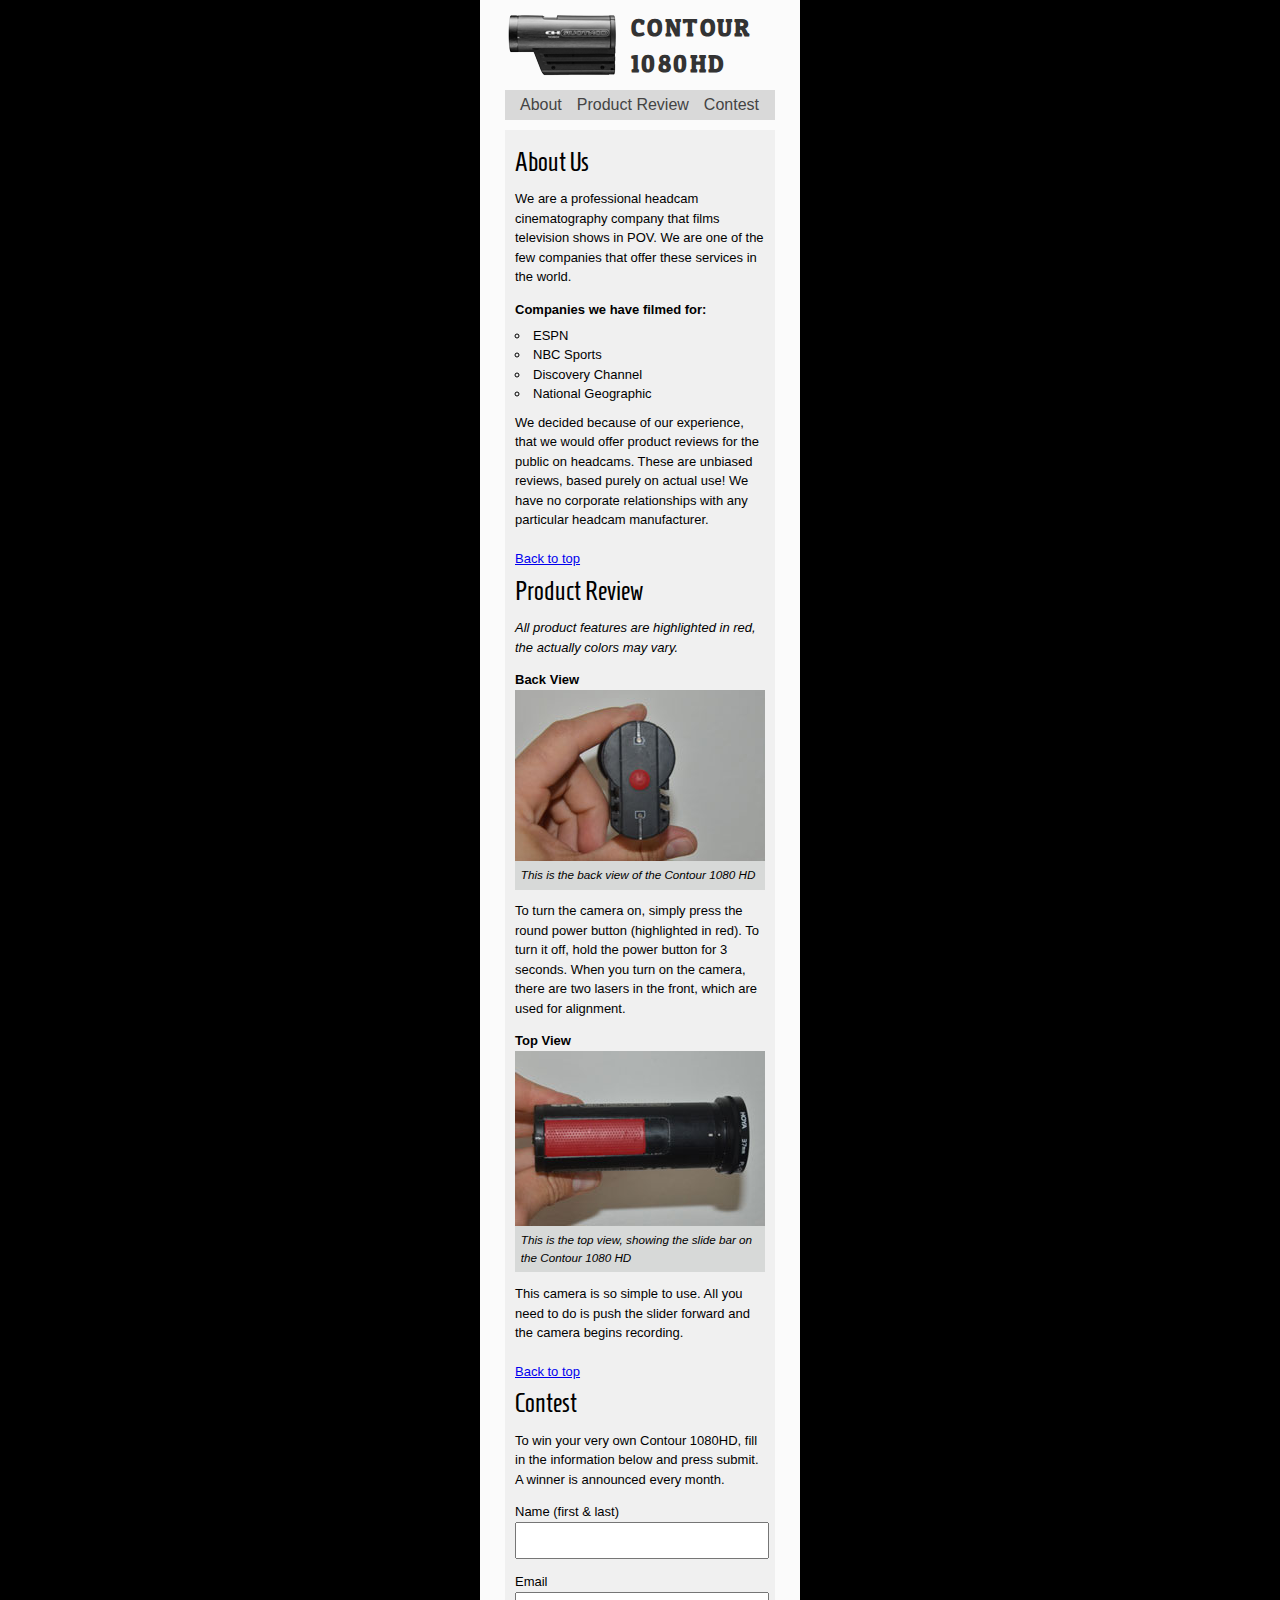
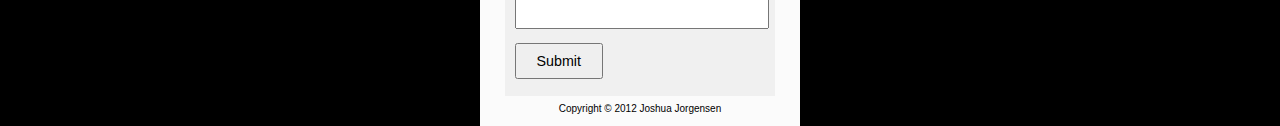
<file: contour1080hd_jorgensen_joshua/index.html>
<!DOCTYPE html>
<html lang="en">
	<head>
		<title>Contour 1080HD Camera Review</title>
		<meta charset="utf-8"/>
		<link rel="stylesheet" href="css/main.css" media="screen" />
		<link href='http://fonts.googleapis.com/css?family=Patua+One|Homenaje' rel='stylesheet' type='text/css' />
	</head>

	<body>
		<div id="wrapper">

			<header id="top">
				<h1>Contour 1080HD</h1>
			</header>

			<nav>
				<ul>
					<li><a href="#about">About</a></li>
					<li><a href="#product">Product Review</a></li>
					<li><a href="#contest">Contest</a></li>
				</ul>
			</nav>

			<div id="mainContent">

				<!-- About our company -->
				<section>
					<h2 id="about">About Us</h2>
					<p>We are a professional headcam cinematography company that films television shows in POV. We are one of the few companies that offer these services in the world.</p> 

					<strong>Companies we have filmed for:</strong>
					<ol>
						<li>ESPN</li>
						<li>NBC Sports</li>
						<li>Discovery Channel</li>
						<li>National Geographic</li>
					</ol>

					<p>We decided because of our experience, that we would offer product reviews for the public on headcams. These are unbiased reviews, based purely on actual use! We have no corporate relationships with any particular headcam manufacturer.</p>
				</section>

				<!-- Product review for Contour 1080HD -->
				<span><a href="#top">Back to top</a></span>
				<h2 id="product">Product Review</h2>
				<p class="italic">All product features are highlighted in red, the actually colors may vary.</p>

				<!-- Back -->
				<strong>Back View</strong>
				<img src="images/power.jpg" alt="back view of camera" />
				<div class="caption">
					<em>This is the back view of the Contour 1080 HD</em>
				</div>

				<p>To turn the camera on, simply press the round power button (highlighted in red). To turn it off, hold the power button for 3 seconds. When you turn on the camera, there are two lasers in the front, which are used for alignment.</p>

				<!-- Top -->
				<strong>Top View</strong>
				<img src="images/top.jpg" alt="top view of contour" />
				<div class="caption">
					<em>This is the top view, showing the slide bar on the Contour 1080 HD</em>
				</div>

				<p>This camera is so simple to use. All you need to do is push the slider forward and the camera begins recording.</p>

				<!-- User contest -->
				<span><a href="#top">Back to top</a></span>
				<h2 id="contest">Contest</h2>
				<p>To win your very own Contour 1080HD, fill in the information below and press submit. A winner is announced every month.</p>

				<form>
					<div>
						<label class="name">Name (first &amp; last)</label>
		        		<input type="text" />
		        	</div>

		        	<div>
			        	<label>Email</label>
			        	<input type="text" />
			        </div>

	        		<div>
	        			<input type="submit" value="Submit" />
	        		</div>
        		</form>
			</div>

			<footer>
        		<p>Copyright &copy; 2012 Joshua Jorgensen</p>
        	</footer>
		</div>
	</body>
</html>
</file>
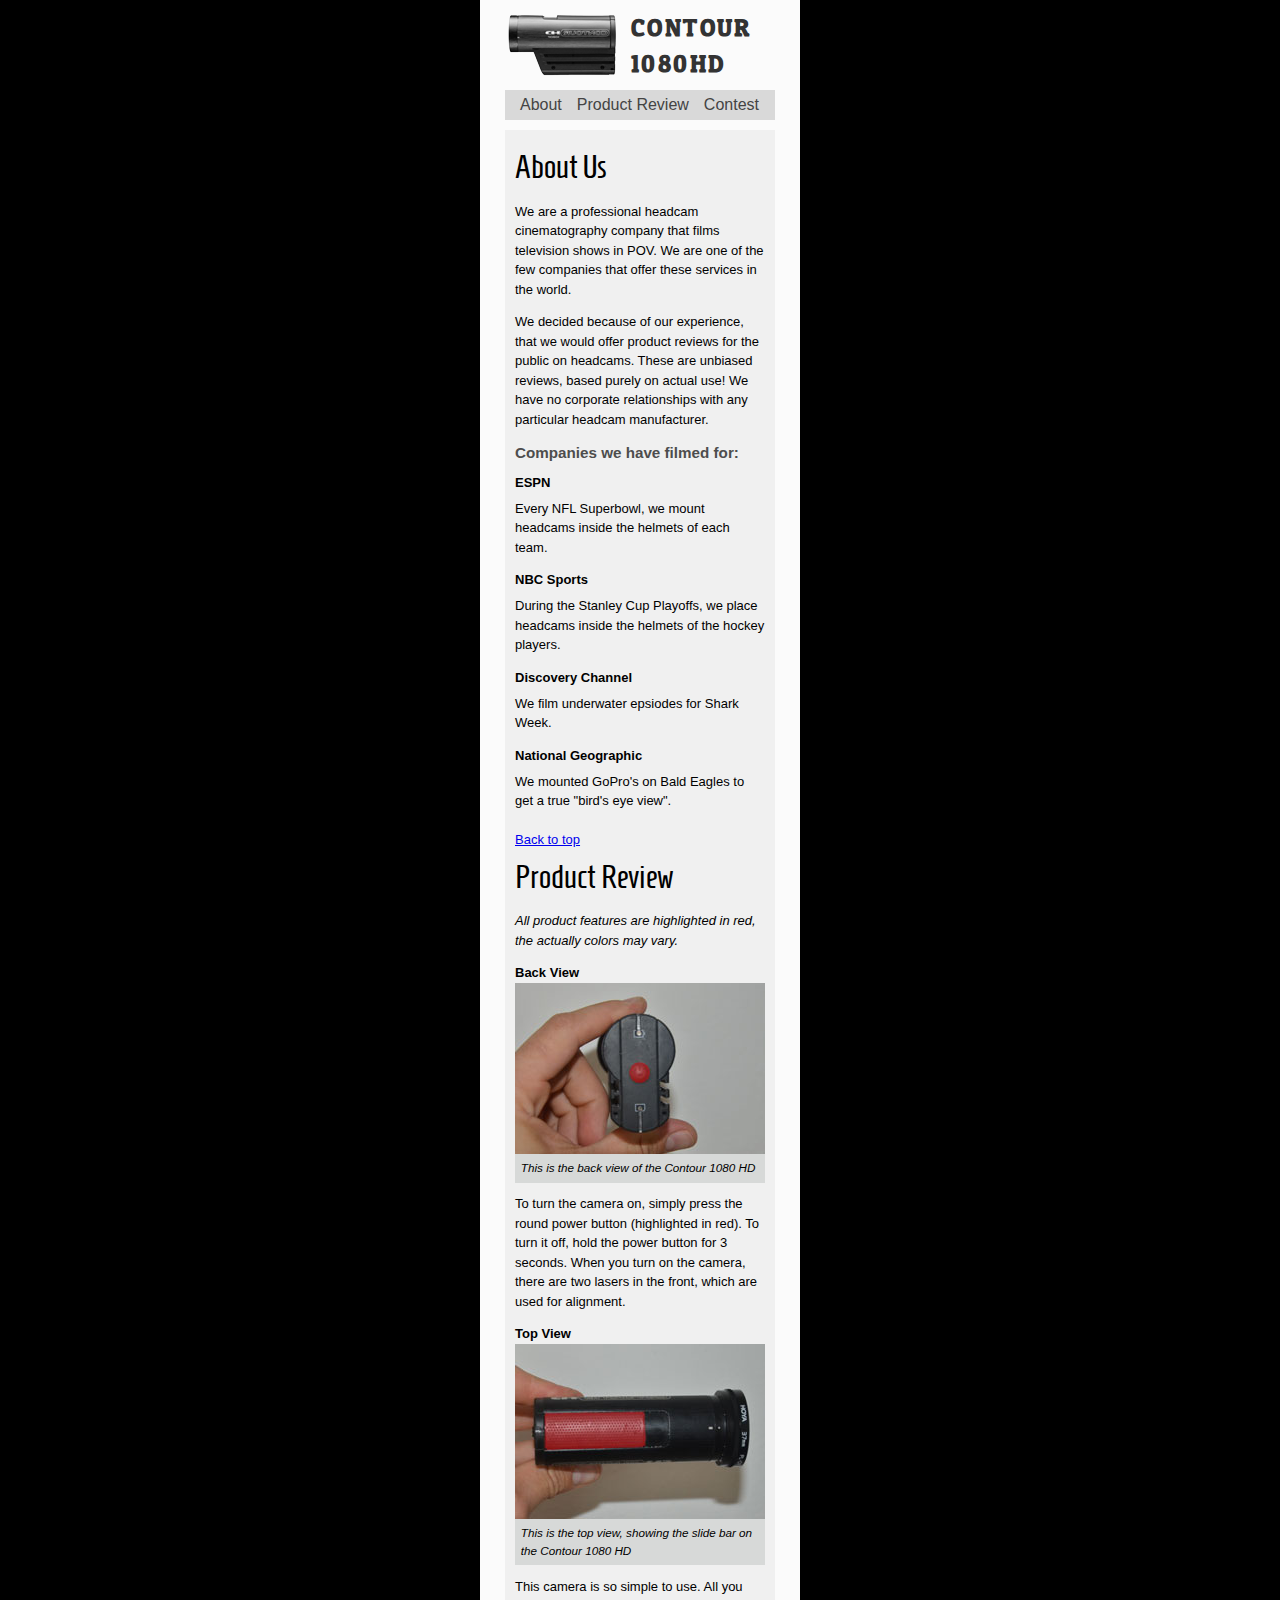
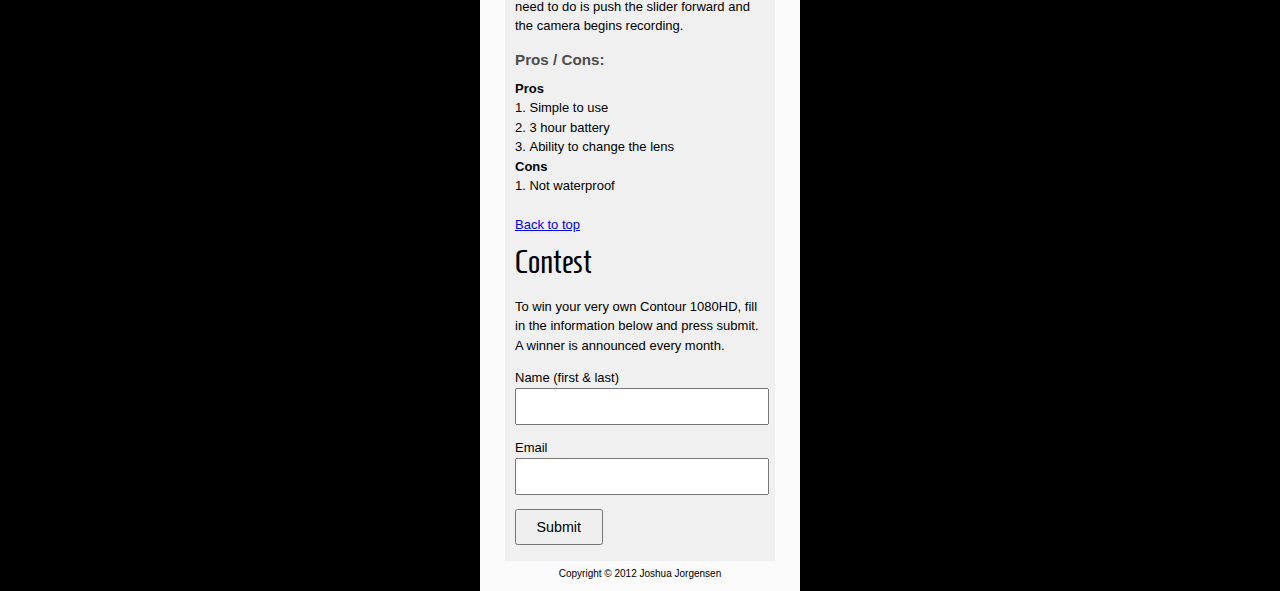
<file: contourHTML5_Jorgensen_Joshua/index.html>
<!DOCTYPE html>
<html lang="en">
	<head>
		<title>Contour 1080HD Camera Review</title>
		<meta charset="utf-8"/>
		<link rel="stylesheet" href="css/main.css" media="screen" />
		<link href='http://fonts.googleapis.com/css?family=Patua+One|Homenaje' rel='stylesheet' type='text/css' />
	</head>

	<body>
		<div id="wrapper">

			<header id="top">
				<h1>Contour 1080HD</h1>
			</header>

			<nav>
				<ul>
					<li><a href="#about">About</a></li>
					<li><a href="#product">Product Review</a></li>
					<li><a href="#contest">Contest</a></li>
				</ul>
			</nav>

			<div id="mainContent">

				<section><!-- About our company -->
					<h2 id="about">About Us</h2>
					<p>We are a professional headcam cinematography company that films television shows in POV. We are one of the few companies that offer these services in the world.</p>
					
					<p>We decided because of our experience, that we would offer product reviews for the public on headcams. These are unbiased reviews, based purely on actual use! We have no corporate relationships with any particular headcam manufacturer.</p>

					<h3>Companies we have filmed for:</h3>
					<hgroup>
							<h3>ESPN</h3>
							<p>Every NFL Superbowl, we mount headcams inside the helmets of each team.</p>

							<h3>NBC Sports</h3>
							<p>During the Stanley Cup Playoffs, we place headcams inside the helmets of the hockey players.</p>

							<h3>Discovery Channel</h3>
							<p>We film underwater epsiodes for Shark Week.</p>

							<h3>National Geographic</h3>
							<p>We mounted GoPro's on Bald Eagles to get a true "bird's eye view".</p>
					</hgroup>
				</section>

				<section><!-- Product review for Contour 1080HD -->
					<article>
						<span><a href="#top">Back to top</a></span>
						<h2 id="product">Product Review</h2>
						<p class="italic">All product features are highlighted in red, the actually colors may vary.</p>

						<!-- Back -->
						<strong>Back View</strong>
						<img src="images/power.jpg" alt="back view of camera" />
						<div class="caption">
							<em>This is the back view of the Contour 1080 HD</em>
						</div>

						<p>To turn the camera on, simply press the round power button (highlighted in red). To turn it off, hold the power button for 3 seconds. When you turn on the camera, there are two lasers in the front, which are used for alignment.</p>

						<!-- Top -->
						<strong>Top View</strong>
						<img src="images/top.jpg" alt="top view of contour" />
						<div class="caption">
							<em>This is the top view, showing the slide bar on the Contour 1080 HD</em>
						</div>

						<p>This camera is so simple to use. All you need to do is push the slider forward and the camera begins recording.</p>
					</article>

					<article>
						<h3>Pros / Cons:</h3>
						<strong>Pros</strong>
						<ol class="indent">
							<li>Simple to use</li>
							<li>3 hour battery</li>
							<li>Ability to change the lens</li>
						</ol>

						<strong>Cons</strong>
						<ol class="indent">
							<li>Not waterproof</li>
						</ol>
					</article>
				</section>

				<section><!-- User contest -->
					<span><a href="#top">Back to top</a></span>
					<h2 id="contest">Contest</h2>
					<p>To win your very own Contour 1080HD, fill in the information below and press submit. A winner is announced every month.</p>

					<form>
						<div>
							<label id="name">Name (first &amp; last)</label>
			        		<input type="text" />
			        	</div>

			        	<div>
				        	<label>Email</label>
				        	<input type="text" />
				        </div>

		        		<div>
		        			<input type="submit" value="Submit" />
		        		</div>
	        		</form>
        		</section>
			</div>

			<footer>
        		<p>Copyright &copy; 2012 Joshua Jorgensen</p>
        	</footer>
		</div>
	</body>
</html>
</file>
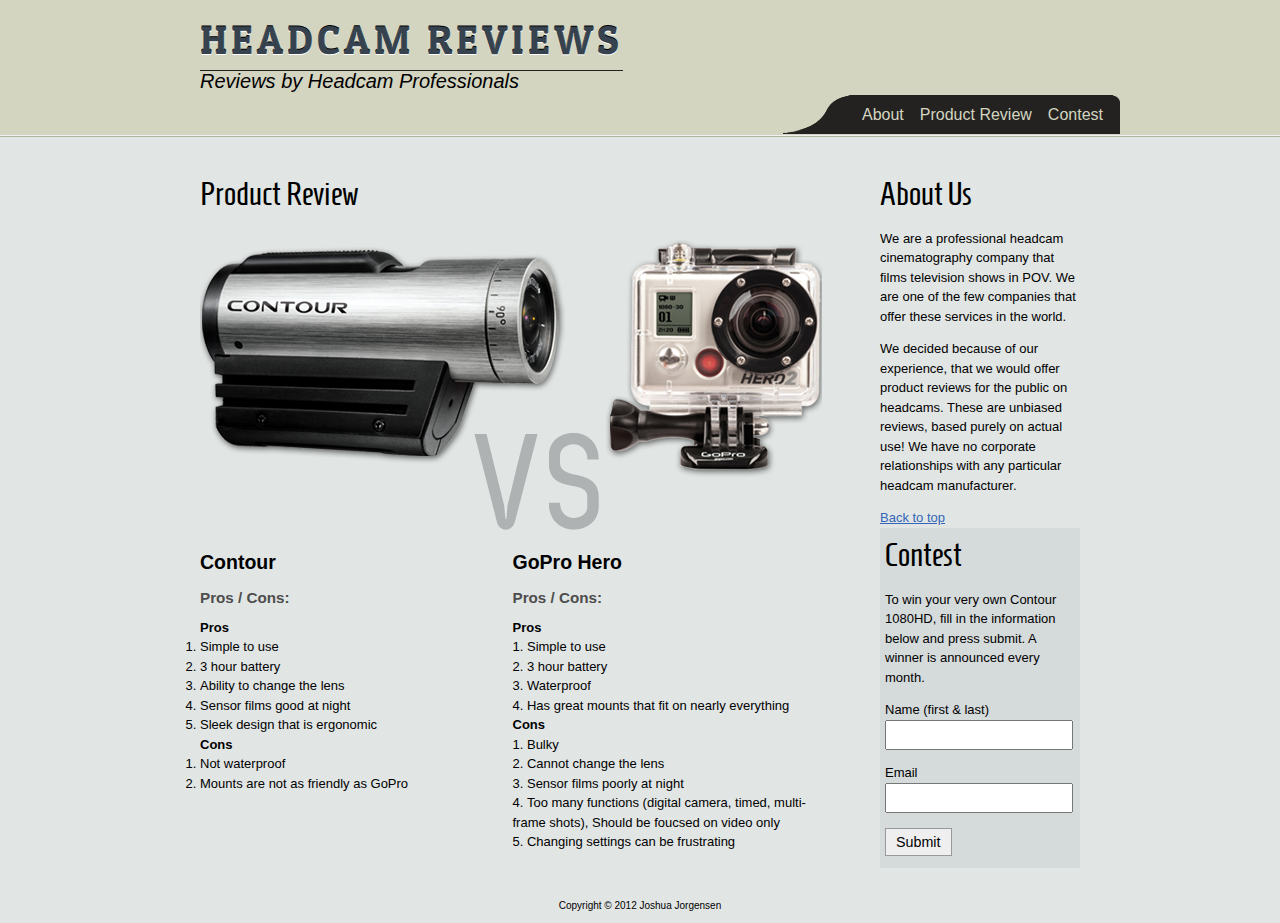
<file: headcam_reviews/index.html>
<!DOCTYPE html>
<html lang="en">
<head>
	<title>Contour 1080HD Camera Review</title>
	<meta charset="utf-8"/>
	<link rel="stylesheet" href="css/main.css" media="screen" />
	<link href='http://fonts.googleapis.com/css?family=Patua+One|Homenaje' rel='stylesheet' type='text/css' />
</head>

<body>
	<header id="back_to_top">
		<div id="banner_wrapper">
			<div id="container">
			<h1>Headcam Reviews</h1>
			<h2 id="sub_header">Reviews by Headcam Professionals</h2>	
			<nav>
			<ul>
				<li><img src="images/nav_left.png" alt="contour camera" /></li>
				<li><a href="#about_us_navigation_id">About</a></li>
				<li><a href="#product_navigation_id">Product Review</a></li>
				<li><a href="#contest_navigation_id">Contest</a></li>
				<li><img src="images/nav_right.png" alt="go pro" /></li>
			</ul>
			</nav>
			</div>
		</div><!-- banner_wrapper -->
	</header>
	<div id="dark_line"></div><!-- darker style line under lighter line -->

	<div id="wrapper">

		<div id="mainContent">
			<div id="product_review">
				<section><!-- Product review for Contour 1080HD -->
				<article>
				<h2 id="product_navigation_id">Product Review</h2>

				<div><img src="images/cameras.png" alt="Gopro vs. Contour" /></div>

				<article id="contour_camera">
				<h3 class="camera_model">Contour</h3>
				<h3>Pros / Cons:</h3>
				<strong>Pros</strong>
				<ol class="indent">
					<li>Simple to use</li>
					<li>3 hour battery</li>
					<li>Ability to change the lens</li>
					<li>Sensor films good at night</li>
					<li>Sleek design that is ergonomic</li>
				</ol>

				<strong>Cons</strong>
				<ol class="indent">
					<li>Not waterproof</li>
					<li>Mounts are not as friendly as GoPro</li>
				</ol>
				</article>

				<article id="gopro_camera">
				<h3 class="camera_model">GoPro Hero</h3>
				<h3>Pros / Cons:</h3>
				<strong>Pros</strong>
				<ol class="indent_list_pros_cons">
					<li>Simple to use</li>
					<li>3 hour battery</li>
					<li>Waterproof</li>
					<li>Has great mounts that fit on nearly everything</li>
				</ol>

				<strong>Cons</strong>
				<ol class="indent_list_pros_cons">
					<li>Bulky</li>
					<li>Cannot change the lens</li>
					<li>Sensor films poorly at night</li>
					<li>Too many functions (digital camera, timed, multi-frame shots), Should be foucsed on video only</li>
					<li>Changing settings can be frustrating</li>
				</ol>
				</article>
				</section>
			</div><!-- product review -->

			<div id="sidebar">
				<section><!-- About our company -->
				<h2 id="about_us_navigation_id">About Us</h2>
				<p>We are a professional headcam cinematography company that films television shows in POV. We are one of the few companies that offer these services in the world.</p>
						
				<p>We decided because of our experience, that we would offer product reviews for the public on headcams. These are unbiased reviews, based purely on actual use! We have no corporate relationships with any particular headcam manufacturer.</p>
				</section>

				<span><a href="#back_to_top">Back to top</a></span>
				<div id="contest">
					<section>
					<h2 id="#contest_navigation_id">Contest</h2>
					<p>To win your very own Contour 1080HD, fill in the information below and press submit. A winner is announced every month.</p>

					<form>
					<div>
						<label id="label_first_last_name">Name (first &amp; last)</label>
						<input type="text" />
					</div>

					<div>
						<label>Email</label>
						<input type="text" />
					</div>

					   <div>
					   	<input type="submit" value="Submit" />
					   </div>
			       	</form>
		        	</section>
        		</div><!-- User Contest -->
        	</div><!-- sidebar -->
		</div><!-- main_content -->

		<footer><p>Copyright &copy; 2012 Joshua Jorgensen</p></footer>

	</div><!-- wrapper -->
</body>
</html>
</file>
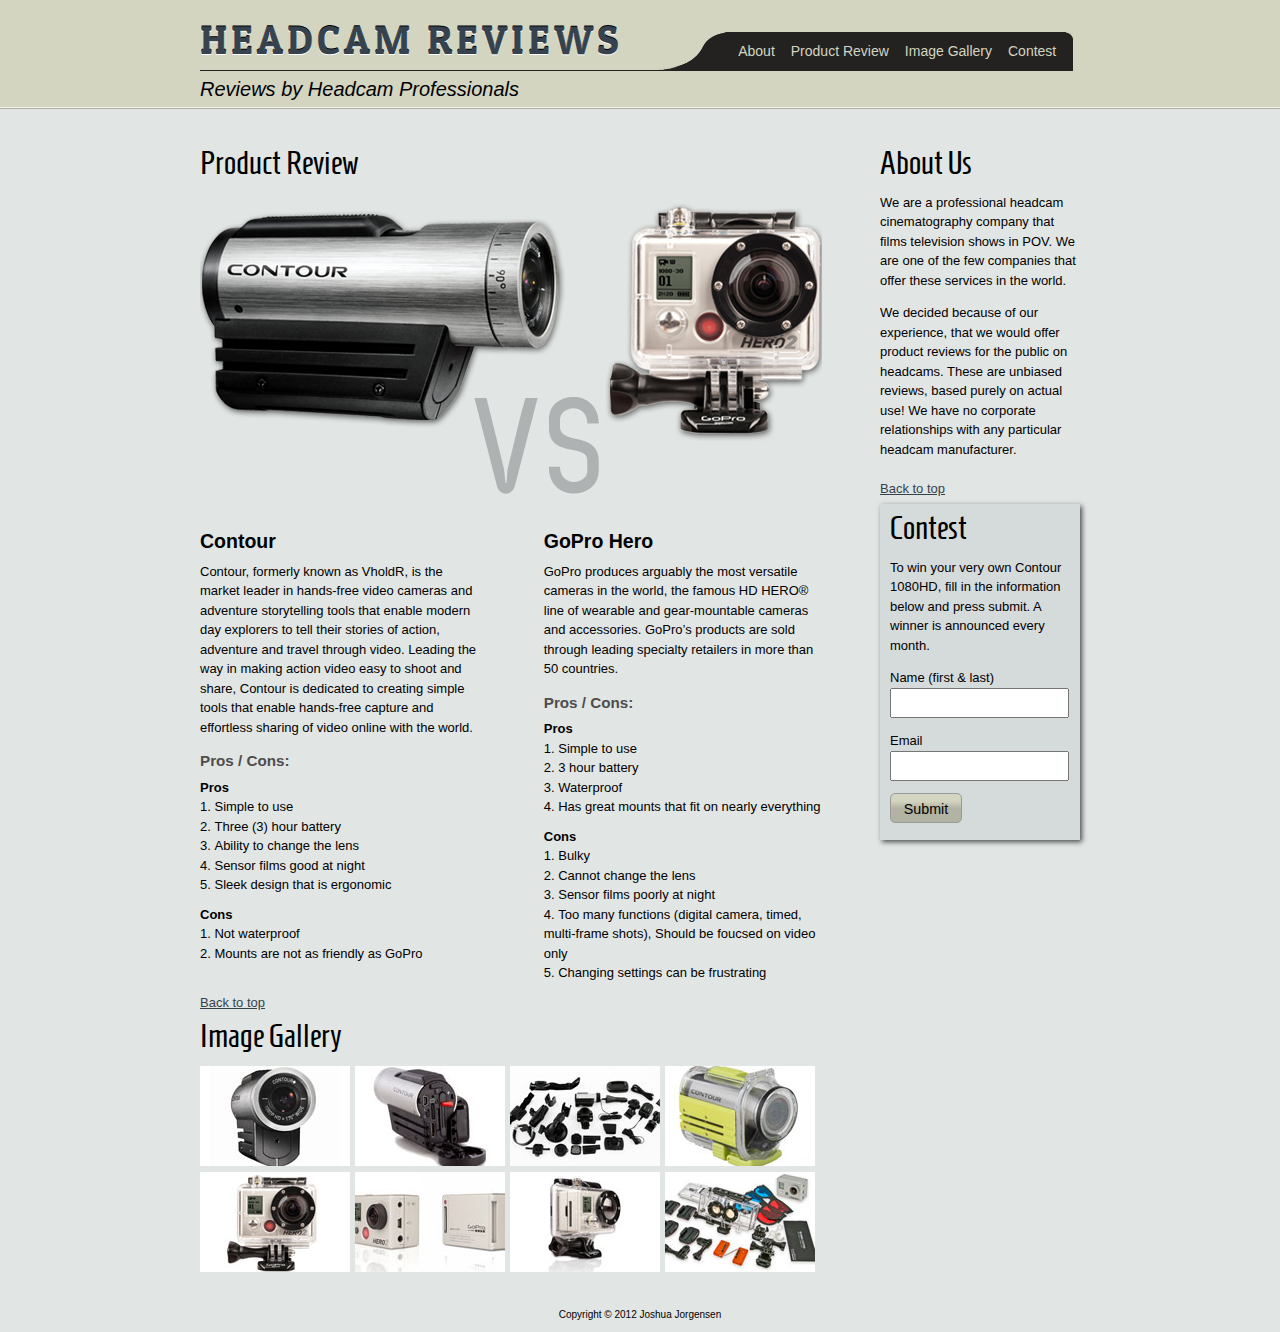
<file: joshua_jorgensen_project2/index.html>
<!DOCTYPE html>
<html lang="en">
<head>
	<title>Headcam Reviews - Contour+ vs GoPro Hero</title>
	<meta charset="utf-8"/>
	<link rel="stylesheet" href="css/main.css" media="screen" />
	<link href='http://fonts.googleapis.com/css?family=Patua+One|Homenaje' rel='stylesheet' type='text/css' />
</head>

<body>
	<header id="back_to_top">
		<div id="banner_wrapper">
			<div id="container">
				<h1>Headcam Reviews</h1>
				<h2 id="sub_header">Reviews by Headcam Professionals</h2>
			</div>
			<nav>
			<ul>
				<li><img src="images/nav_left.png" alt="contour camera" /></li>
				<li><a href="#about_us_navigation_id">About</a></li>
				<li><a href="#product_navigation_id">Product Review</a></li>
				<li><a href="#product_navigation_image_gallery_id">Image Gallery</a></li>
				<li><a href="#contest_navigation_id">Contest</a></li>
				<li><img src="images/nav_right.png" alt="go pro" /></li>
			</ul>
			</nav>
		<p>&nbsp;</p>
		</div><!-- banner_wrapper -->
	</header>
	<div id="dark_line"></div><!-- darker style line under lighter line -->

	<div id="wrapper">

		<div id="mainContent">
			<div id="product_review">
				<section>
					<h2 id="product_navigation_id">Product Review</h2>

					<div><img src="images/cameras.png" alt="Gopro vs. Contour" /></div>

					<article id="contour_camera">
					<h3 class="camera_model">Contour</h3>
					<p>Contour, formerly known as VholdR, is the market leader in hands-free video cameras and adventure storytelling tools that enable modern day explorers to tell their stories of action, adventure and travel through video. Leading the way in making action video easy to shoot and share, Contour is dedicated to creating simple tools that enable hands-free capture and effortless sharing of video online with the world.</p>

					<h3>Pros / Cons:</h3>
					<strong>Pros</strong>
					<ol>
						<li>Simple to use</li>
						<li>Three (3) hour battery</li>
						<li>Ability to change the lens</li>
						<li>Sensor films good at night</li>
						<li>Sleek design that is ergonomic</li>
					</ol>

					<strong class="cons_spacing_top">Cons</strong>
					<ol>
						<li>Not waterproof</li>
						<li>Mounts are not as friendly as GoPro</li>
					</ol>
					</article><!-- Article for Contour headcam -->

					<article id="gopro_camera">
					<h3 class="camera_model">GoPro Hero</h3>
					<p>GoPro produces arguably the most versatile cameras in the world, the famous HD HERO® line of wearable and gear-mountable cameras and accessories. GoPro’s products are sold through leading specialty retailers in more than 50 countries.</p>

					<h3>Pros / Cons:</h3>
					<strong>Pros</strong>
					<ol>
						<li>Simple to use</li>
						<li>3 hour battery</li>
						<li>Waterproof</li>
						<li>Has great mounts that fit on nearly everything</li>
					</ol>

					<strong class="cons_spacing_top">Cons</strong>
					<ol>
						<li>Bulky</li>
						<li>Cannot change the lens</li>
						<li>Sensor films poorly at night</li>
						<li>Too many functions (digital camera, timed, multi-frame shots), Should be foucsed on video only</li>
						<li>Changing settings can be frustrating</li>
					</ol>
					</article><!-- Article for GoPro headcam -->

					<div id="gallery_wrapper">
						<span><a href="#back_to_top">Back to top</a></span>
						<h2 id="product_navigation_image_gallery_id">Image Gallery</h2>
						<ul>
							<li><a href="images/contour_front.jpg" ><img alt="Front view of Contour+ headcam" src="images/thumb_contour_front.jpg" width="150" height="100" /></a></li>
							<li><a href="images/contour_back.jpg" ><img alt="Back view of Contour+ headcam" src="images/thumb_contour_back.jpg" width="150" height="100" /></a></li>
							<li><a href="images/contour_accessories.jpg" ><img alt="Accessories for Contour+ headcam" src="images/thumb_contour_accessories.jpg" width="150" height="100" /></a></li>
							<li><a href="images/contour_waterproof_case.jpg" ><img alt="Contour+ inside its waterproof case" src="images/thumb_contour_waterproof_case.jpg" width="150" height="100" /></a></li>
							<li><a href="images/hero2_front.jpg" ><img alt="Front view of GoPro Hero2 headcam" src="images/thumb_hero2_front.jpg" width="150" height="100" /></a></li>
							<li><a href="images/hero2_naked.jpg" ><img alt="GoPro Hero2 without case" src="images/thumb_hero2_naked.jpg" width="150" height="100" /></a></li>
							<li><a href="images/hero2_side.jpg" ><img alt="Side view of GoPro Hero2 headcam" src="images/thumb_hero2_side.jpg" width="150" height="100" /></a></li>
							<li><a href="images/hero2_accessories.jpg" ><img alt="Accessories for GoPro Hero2 headcam" src="images/thumb_hero2_accessories.jpg" width="150" height="100" /></a></li>
						</ul>
					</div><!-- Image gallery -->

				</section>
			</div><!-- product review -->

			<div id="sidebar">
				<section id="about_us_spacing_bottom"><!-- About our company -->
					<h2 id="about_us_navigation_id">About Us</h2>
					<p>We are a professional headcam cinematography company that films television shows in POV. We are one of the few companies that offer these services in the world.</p>
							
					<p>We decided because of our experience, that we would offer product reviews for the public on headcams. These are unbiased reviews, based purely on actual use! We have no corporate relationships with any particular headcam manufacturer.</p>
				</section>

				<span><a href="#back_to_top">Back to top</a></span>
				<div id="contest_box">
					<section>
						<h2 id="#contest_navigation_id">Contest</h2>
						<p>To win your very own Contour 1080HD, fill in the information below and press submit. A winner is announced every month.</p>

						<form>
						<div>
							<label id="label_first_last_name">Name (first &amp; last)</label>
							<input type="text" />
						</div>

						<div>
							<label>Email</label>
							<input type="text" />
						</div>

						<div>
						   	<input type="submit" value="Submit" />
						</div>
				       	</form>
		        	</section>
        		</div><!-- User Contest -->
        	</div><!-- sidebar -->
		</div><!-- main_content -->

		<footer><p>Copyright &copy; 2012 Joshua Jorgensen</p></footer>

	</div><!-- wrapper -->
</body>
</html>
</file>
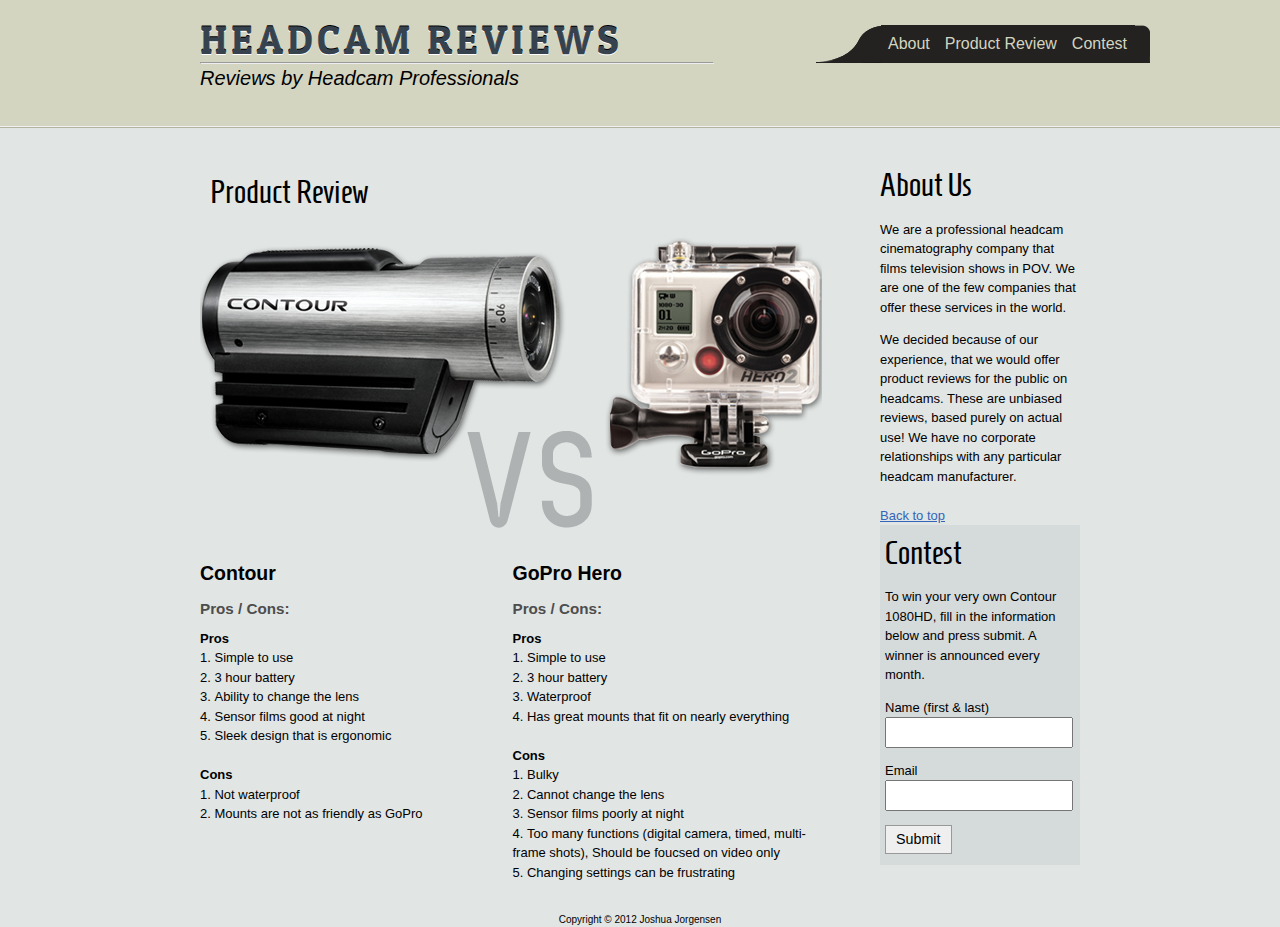
<file: wdf1204_contourvsgopro_jorgensej/index.html>
<!DOCTYPE html>
<html lang="en">
	<head>
		<title>Contour 1080HD Camera Review</title>
		<meta charset="utf-8"/>
		<link rel="stylesheet" href="css/main.css" media="screen" />
		<link href='http://fonts.googleapis.com/css?family=Patua+One|Homenaje' rel='stylesheet' type='text/css' />
	</head>

	<body>
		<header id="top">
			<div id="wrapperH">
			<h1>Headcam Reviews</h1>
			<hr />
			<h2 id="sub_header">Reviews by Headcam Professionals</h2>
				
			<nav>
			<ul>
			<li><img src="images/nav_left.png" alt="contour camera" /></li>
			<li><a href="#about">About</a></li>
			<li><a href="#product">Product Review</a></li>
			<li><a href="#contest">Contest</a></li>
			<li><img src="images/nav_right.png" alt="go pro" /></li>
			</ul>
			</nav>
			<div class="clear"></div>
			</div>
		</header>
		<div id="dark_line"></div>

		<div id="wrapper">
			<div id="mainContent">

			<div id="product">
			<section><!-- Product review for Contour 1080HD -->
			<article>
			<h2 id="product">Product Review</h2>

			<p>
			<img src="images/cameras.png" alt="Gopro vs. Contour" />
			</p>

			<article id="contour">
			<h3 class="title_cam">Contour</h3>
			<h3>Pros / Cons:</h3>
			<strong>Pros</strong>
			<ol class="indent">
			<li>Simple to use</li>
			<li>3 hour battery</li>
			<li>Ability to change the lens</li>
			<li>Sensor films good at night</li>
			<li>Sleek design that is ergonomic</li>
			</ol>

			<br />
			<strong>Cons</strong>
			<ol class="indent">
			<li>Not waterproof</li>
			<li>Mounts are not as friendly as GoPro</li>
			</ol>
			</article>

			<article id="gopro">
			<h3 class="title_cam">GoPro Hero</h3>
			<h3>Pros / Cons:</h3>
			<strong>Pros</strong>
			<ol class="indent">
			<li>Simple to use</li>
			<li>3 hour battery</li>
			<li>Waterproof</li>
			<li>Has great mounts that fit on nearly everything</li>
			</ol>

			<br />
			<strong>Cons</strong>
			<ol class="indent">
			<li>Bulky</li>
			<li>Cannot change the lens</li>
			<li>Sensor films poorly at night</li>
			<li>Too many functions (digital camera, timed, multi-frame shots), Should be foucsed on video only</li>
			<li>Changing settings can be frustrating</li>
			</ol>
			</article>
			</section>
			</div>

			<div id="sidebar">
			<section><!-- About our company -->
			<h2 id="about">About Us</h2>
			<p>We are a professional headcam cinematography company that films television shows in POV. We are one of the few companies that offer these services in the world.</p>
					
			<p>We decided because of our experience, that we would offer product reviews for the public on headcams. These are unbiased reviews, based purely on actual use! We have no corporate relationships with any particular headcam manufacturer.</p>

			<section><!-- User contest -->
			<span><a href="#top">Back to top</a></span>

			<div id="contest">
			<h2>Contest</h2>
			<p>To win your very own Contour 1080HD, fill in the information below and press submit. A winner is announced every month.</p>

			<form>
			<div>
			<label id="name">Name (first &amp; last)</label>
			<input type="text" />
			</div>

			<div>
			<label>Email</label>
			<input type="text" />
			</div>

		    <div>
		    <input type="submit" value="Submit" />
		    </div>
	       	</form>
        	</section>
        	</div>
        	</div>
			</div>

			<footer>
        		<p>Copyright &copy; 2012 Joshua Jorgensen</p>
        	</footer>
		</div>
	</body>
</html>
</file>
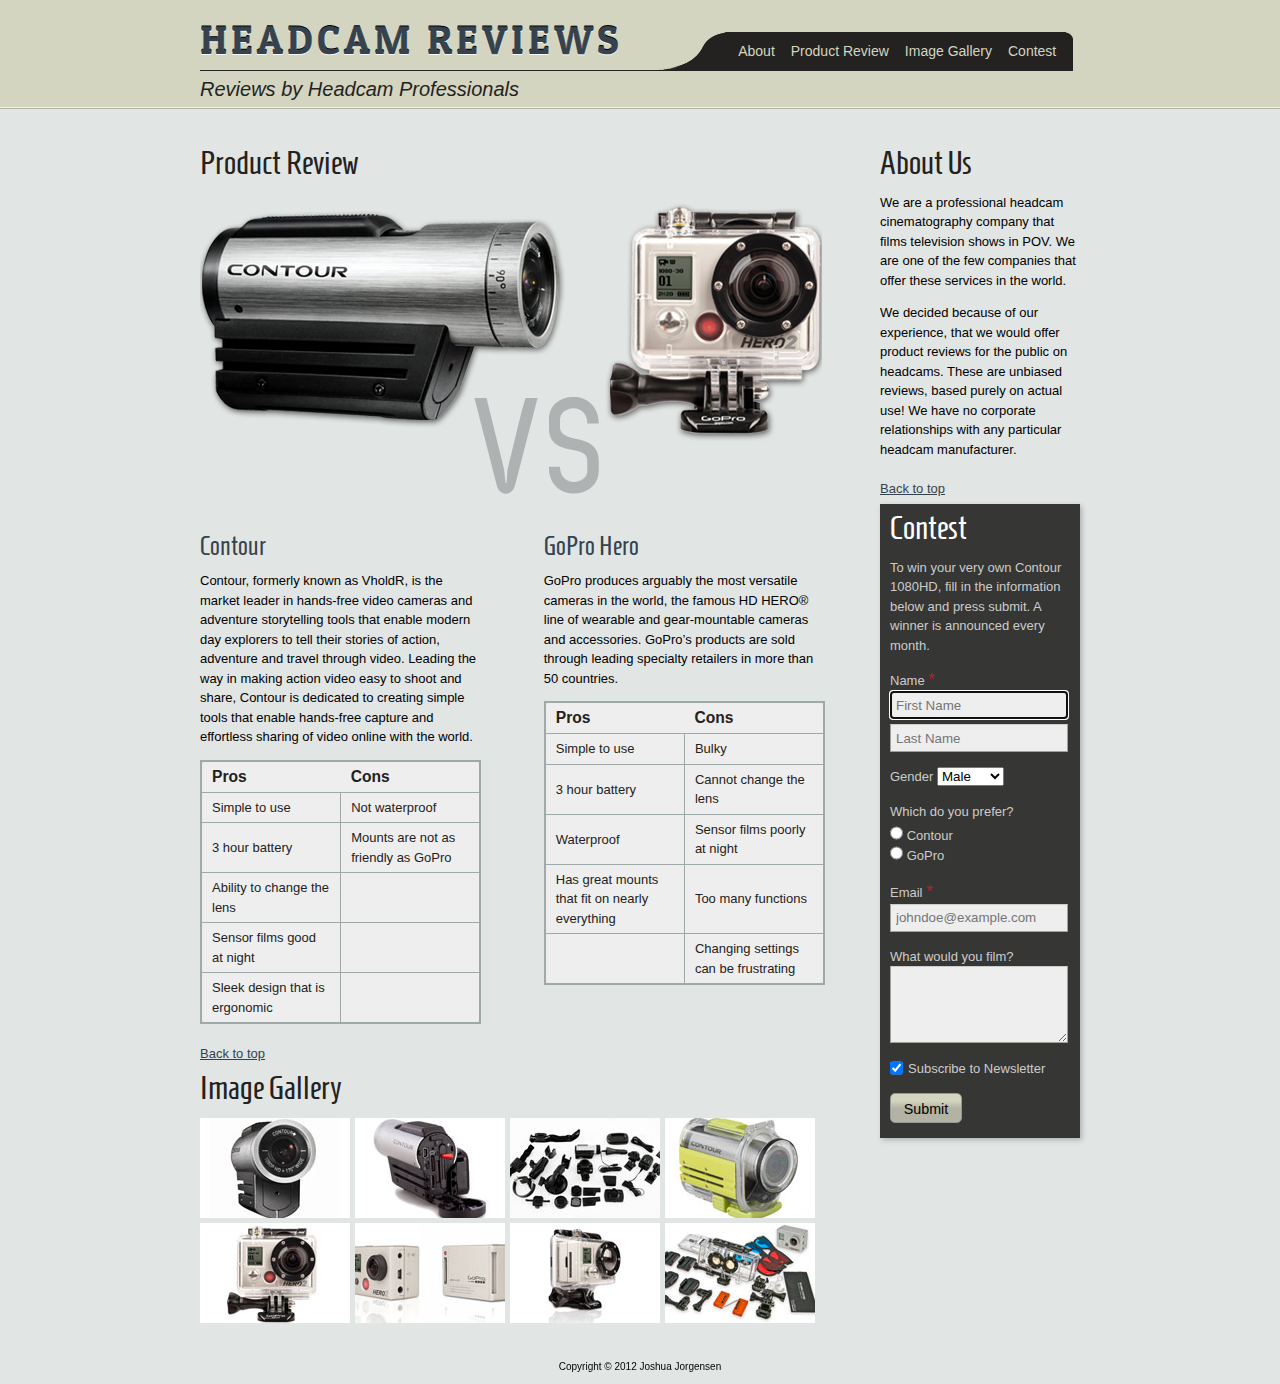
<file: wdf1204_contourvsgopro_jorgensenj_week3/index.html>
<!DOCTYPE html>
<html lang="en">
<head>
	<title>Headcam Reviews - Contour+ vs GoPro Hero</title>
	<meta charset="utf-8"/>
	<link rel="stylesheet" href="css/main.css" media="screen" />
	<link href='http://fonts.googleapis.com/css?family=Patua+One|Homenaje' rel='stylesheet' type='text/css' />
</head>

<body>
	<header id="back_to_top">
		<div id="banner_wrapper">
			<div id="container">
				<h1>Headcam Reviews</h1>
				<h2 id="sub_header">Reviews by Headcam Professionals</h2>
			</div>
			<nav>
			<ul>
				<li><img src="images/nav_left.png" alt="contour camera" /></li>
				<li><a href="#about_us_navigation_id">About</a></li>
				<li><a href="#product_navigation_id">Product Review</a></li>
				<li><a href="#product_navigation_image_gallery_id">Image Gallery</a></li>
				<li><a href="#contest_navigation_id">Contest</a></li>
				<li><img src="images/nav_right.png" alt="go pro" /></li>
			</ul>
			</nav>
		<p>&nbsp;</p>
		</div><!-- banner_wrapper -->
	</header>
	<div id="dark_line"></div><!-- darker style line under lighter line -->

	<div id="wrapper">

		<div id="mainContent">
			<div id="product_review">
				<section>
					<h2 id="product_navigation_id">Product Review</h2>

					<div><img src="images/cameras.png" alt="Gopro vs. Contour" /></div>

					<article id="contour_camera">
					<h3>Contour</h3>
					<p>Contour, formerly known as VholdR, is the market leader in hands-free video cameras and adventure storytelling tools that enable modern day explorers to tell their stories of action, adventure and travel through video. Leading the way in making action video easy to shoot and share, Contour is dedicated to creating simple tools that enable hands-free capture and effortless sharing of video online with the world.</p>

					<table>
						<tr><th>Pros</th><th>Cons</th></tr>
						<tr><td>Simple to use</td><td>Not waterproof</td></tr>
						<tr><td>3 hour battery</td><td>Mounts are not as friendly as GoPro</td></tr>
						<tr><td>Ability to change the lens</td><td>&nbsp;</td></tr>
						<tr><td>Sensor films good at night</td><td>&nbsp;</td></tr>
						<tr><td>Sleek design that is ergonomic</td><td>&nbsp;</td></tr>
					</table>
					</article><!-- Article for Contour headcam -->

					<article id="gopro_camera">
					<h3>GoPro Hero</h3>
					<p>GoPro produces arguably the most versatile cameras in the world, the famous HD HERO® line of wearable and gear-mountable cameras and accessories. GoPro’s products are sold through leading specialty retailers in more than 50 countries.</p>

					<table>
						<tr><th>Pros</th><th>Cons</th></tr>
						<tr><td>Simple to use</td><td>Bulky</td></tr>
						<tr><td>3 hour battery</td><td>Cannot change the lens</td></tr>
						<tr><td>Waterproof</td><td>Sensor films poorly at night</td></tr>
						<tr><td>Has great mounts that fit on nearly everything</td><td>Too many functions</td></tr>
						<tr><td>&nbsp;</td><td>Changing settings can be frustrating</td></tr>
					</table>
					</article><!-- Article for GoPro headcam -->

					<div id="gallery_wrapper">
						<span><a href="#back_to_top">Back to top</a></span>
						<h2 id="product_navigation_image_gallery_id">Image Gallery</h2>
						<ul>
							<li><a href="images/contour_front.jpg" ><img alt="Front view of Contour+ headcam" src="images/thumb_contour_front.jpg" width="150" height="100" /></a></li>
							<li><a href="images/contour_back.jpg" ><img alt="Back view of Contour+ headcam" src="images/thumb_contour_back.jpg" width="150" height="100" /></a></li>
							<li><a href="images/contour_accessories.jpg" ><img alt="Accessories for Contour+ headcam" src="images/thumb_contour_accessories.jpg" width="150" height="100" /></a></li>
							<li><a href="images/contour_waterproof_case.jpg" ><img alt="Contour+ inside its waterproof case" src="images/thumb_contour_waterproof_case.jpg" width="150" height="100" /></a></li>
							<li><a href="images/hero2_front.jpg" ><img alt="Front view of GoPro Hero2 headcam" src="images/thumb_hero2_front.jpg" width="150" height="100" /></a></li>
							<li><a href="images/hero2_naked.jpg" ><img alt="GoPro Hero2 without case" src="images/thumb_hero2_naked.jpg" width="150" height="100" /></a></li>
							<li><a href="images/hero2_side.jpg" ><img alt="Side view of GoPro Hero2 headcam" src="images/thumb_hero2_side.jpg" width="150" height="100" /></a></li>
							<li><a href="images/hero2_accessories.jpg" ><img alt="Accessories for GoPro Hero2 headcam" src="images/thumb_hero2_accessories.jpg" width="150" height="100" /></a></li>
						</ul>
					</div><!-- Image gallery -->

				</section>
			</div><!-- product review -->

			<div id="sidebar">
				<section id="about_us"><!-- About our company -->
					<h2 id="about_us_navigation_id">About Us</h2>
					<p>We are a professional headcam cinematography company that films television shows in POV. We are one of the few companies that offer these services in the world.</p>
							
					<p>We decided because of our experience, that we would offer product reviews for the public on headcams. These are unbiased reviews, based purely on actual use! We have no corporate relationships with any particular headcam manufacturer.</p>
				</section>

				<span><a href="#back_to_top">Back to top</a></span>
				<div id="contest_box">
					<section>
						<h2 id="#contest_navigation_id">Contest</h2>
						<p>To win your very own Contour 1080HD, fill in the information below and press submit. A winner is announced every month.</p>

						<form>
							<div>
								<label class="important">Name <span>*</span></label>
								<input type="text" placeholder="First Name" autofocus="autofocus" required="required" />
								<input type="text" placeholder="Last Name" autofocus="autofocus" required="required" />
							</div><!-- First & last name -->

							<div>
								<label for="gender">Gender</label>
								<select name="gender" id="gender">
									<option value="male">Male</option>
									<option value="female">Female</option>
								</select>
							</div><!-- Gender -->

							<div id="input_radio_cameras">
								<label>Which do you prefer?</label>
								<span>
									<input type="radio" name="radio" value="Countour" id="contour" />
									<label for="contour">Contour</label>
								</span>

								<span>
									<input type="radio" name="radio" value="GoPro" id="gopro" />
									<label for="gopro">GoPro</label>
								</span>
							</div><!-- Camera preference -->

							<div>
								<label for="email" class="important">Email <span>*</span></label>
								<input type="email" name="email" placeholder="johndoe@example.com" autofocus="autofocus" required="required" id="email" />
							</div><!-- Email -->

							<div>
								<label for="user_info">What would you film?</label>
	  							<textarea cols="20" rows="5" id="user_info"></textarea>
	  						</div><!-- What would the user film -->

	  						<div>
	  							<input type="checkbox" checked="checked" name="checkbox" value="first_option" id="newsletter" /><label for="newsletter">Subscribe to Newsletter</label>
	  						</div>

							<div>
							   	<input type="submit" value="Submit" />
							</div><!-- Submit button -->
				       	</form>
		        	</section>
        		</div><!-- User Contest -->
        	</div><!-- sidebar -->
		</div><!-- main_content -->

		<footer><p>Copyright &copy; 2012 Joshua Jorgensen</p></footer>

	</div><!-- wrapper -->
</body>
</html>
</file>
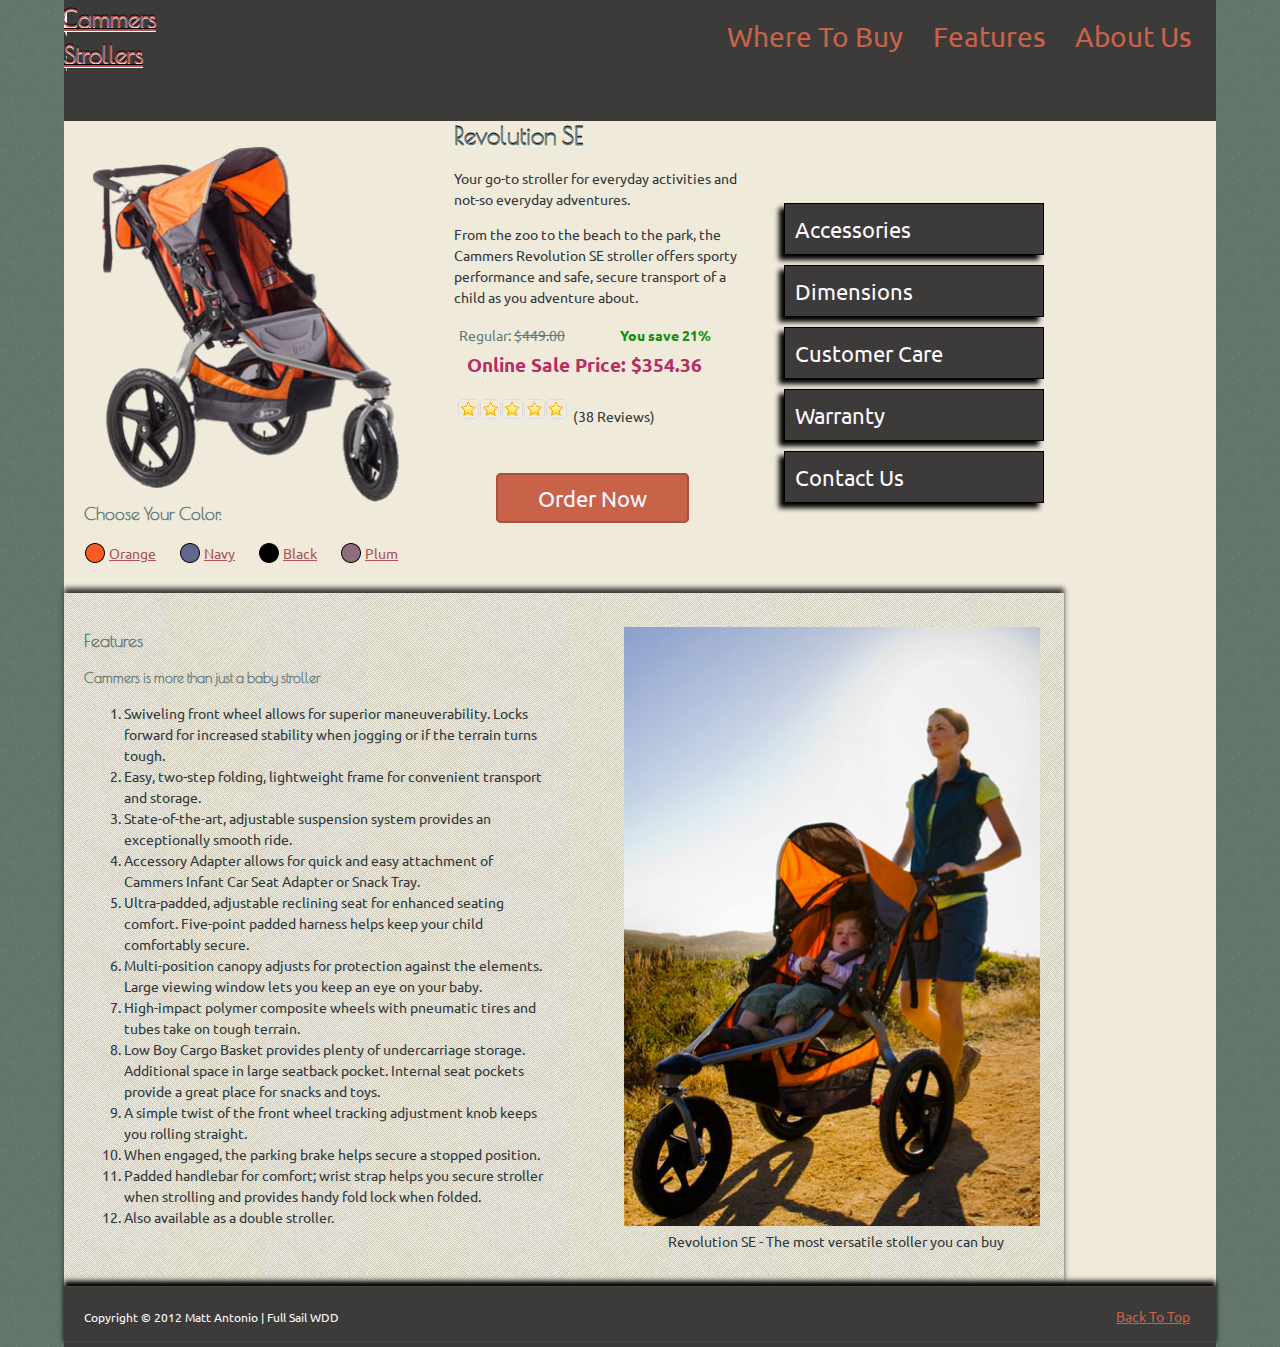
<file: week4/index.html>
<!DOCTYPE html>
<html lang="en">
<head>
	<meta charset="utf-8" />
	<title>Strollers and Trailers by Cammers. Find your freedom with our innovative Cammers strollers | Cammers</title>

	<link rel="stylesheet" type="text/css" href="css/main.css" />
	<link href='http://fonts.googleapis.com/css?family=Poiret+One' rel='stylesheet' type='text/css' />
	<link href='http://fonts.googleapis.com/css?family=Ubuntu:300' rel='stylesheet' type='text/css' />
</head>

<body>
	<div id="wrapper">
		<header>
			<h1><a id="logo" href="index.html" title="Cammers Baby Strollers">Cammers Strollers</a></h1>
			<nav id="topnav">
			<ul>
				<li><a href="#">About Us</a></li>
				<li><a href="#">Features</a></li>
				<li><a href="#">Where To Buy</a></li>
			</ul>
			</nav>
			<p>&nbsp;</p><!-- clears navigation float -->
		</header><!-- END header, logo, and navigation -->

			<!-- Begin Top Content -->
			<section id="topcontent">
				<div id="leftcol">
						<img src="images/stroller_orange.png" alt="Cammers Orange Stroller" />
					<h2 id="choosecolor">Choose Your Color:</h2>
					<span id="dots">
						<img class="on-dot" src="images/orange_dot.png" alt="Orange" />&nbsp;<a href="orange.html">Orange</a>
						<img class="on-dot" src="images/navy_dot.png" alt="Navy" />&nbsp;<a href="navy.html">Navy</a>
						<img class="bp-dot" src="images/black_dot.png" alt="Black" />&nbsp;<a href="black.html">Black</a>
						<img class="bp-dot" src="images/plum_dot.png" alt="Plum" />&nbsp;<a href="plum.html">Plum</a>
					</span>
				</div> 

				<div id="midcol">
					<h1>Revolution SE</h1>
					<p>Your go-to stroller for everyday activities and not-so everyday adventures.</p>

					<p>From the zoo to the beach to the park, the Cammers Revolution SE stroller offers sporty performance and safe, secure transport of a child as you adventure about.</p>

					<table>
						<tr>
							<th id="regprice">Regular: <del>$449.00</del></th>
							<td id="savings"><strong>You save 21%</strong></td>
						</tr>

						<tr> 
							<th id="saleprice" colspan="2">Online Sale Price: $354.36</th>
						</tr>
					</table>
					<p><img src="images/stars.png" alt="Customer Ratings">&nbsp;(38 Reviews)</p>

						<a href="#" id="orderbutton">Order Now</a>

				</div>

				<aside id="rightcol">
					<div id="sidenav">
						<ul class="default-style">
							<li id="about"><a href="#">Accessories</a></li>
							<li id="where"><a href="#">Dimensions</a></li>
							<li id="msrp"><a href="#">Customer Care</a></li>
							<li id="warranty"><a href="#">Warranty</a></li>
							<li id="care"><a href="#">Contact Us</a></li>
						</ul>
					</div>
				</aside>
			</section>
			<!-- End Top Content -->

			<!-- Begin Bottom Content -->
			<div id="bottomcontent">
				<div id="leftside">
					<article>
						<h2 id="feature">Features</h2>
						<h3>Cammers is more than just a baby stroller</h3>
						<ol>
							<li>Swiveling front wheel allows for superior maneuverability.  Locks forward for increased stability when jogging or if the terrain turns tough.</li>
							<li>Easy, two-step folding, lightweight frame for convenient transport and storage.</li>
							<li>State-of-the-art, adjustable suspension system provides an exceptionally smooth ride.</li>
							<li>Accessory Adapter allows for quick and easy attachment of Cammers Infant Car Seat Adapter or Snack Tray.</li>
							<li>Ultra-padded, adjustable reclining seat for enhanced seating comfort. Five-point padded harness helps keep your child comfortably secure.</li>
							<li>Multi-position canopy adjusts for protection against the elements. Large viewing window lets you keep an eye on your baby.</li>
							<li>High-impact polymer composite wheels with pneumatic tires and tubes take on tough terrain.</li>
							<li>Low Boy Cargo Basket provides plenty of undercarriage storage. Additional space in large seatback pocket. Internal seat pockets provide a great place for snacks and toys.</li>
							<li>A simple twist of the front wheel tracking adjustment knob keeps you rolling straight.</li>
							<li>When engaged, the parking brake helps secure a stopped position.</li>
							<li>Padded handlebar for comfort; wrist strap helps you secure stroller when strolling and provides handy fold lock when folded.</li>
							<li>Also available as a double stroller.</li>
						</ol>
					</article>
				</div>

				<div id="rightside">
					<figure>
						<img src="images/right_image.jpg" alt="Mom Pushing Stroller" />
						<figcaption>Revolution SE - The most versatile stoller you can buy</figcaption>
					</figure>
				</div>
			</div>
			<!-- End Bottom Content -->

			<!-- Begin Footer -->
			<footer>
					<small>
						Copyright &copy; 2012 Matt Antonio | Full Sail WDD
					</small>
					<div id="totop">
						<a href="#">Back To Top</a>
					</div>
			</footer>
			<!-- End Footer -->	
			
		</div>
	</body>
</html>
</file>
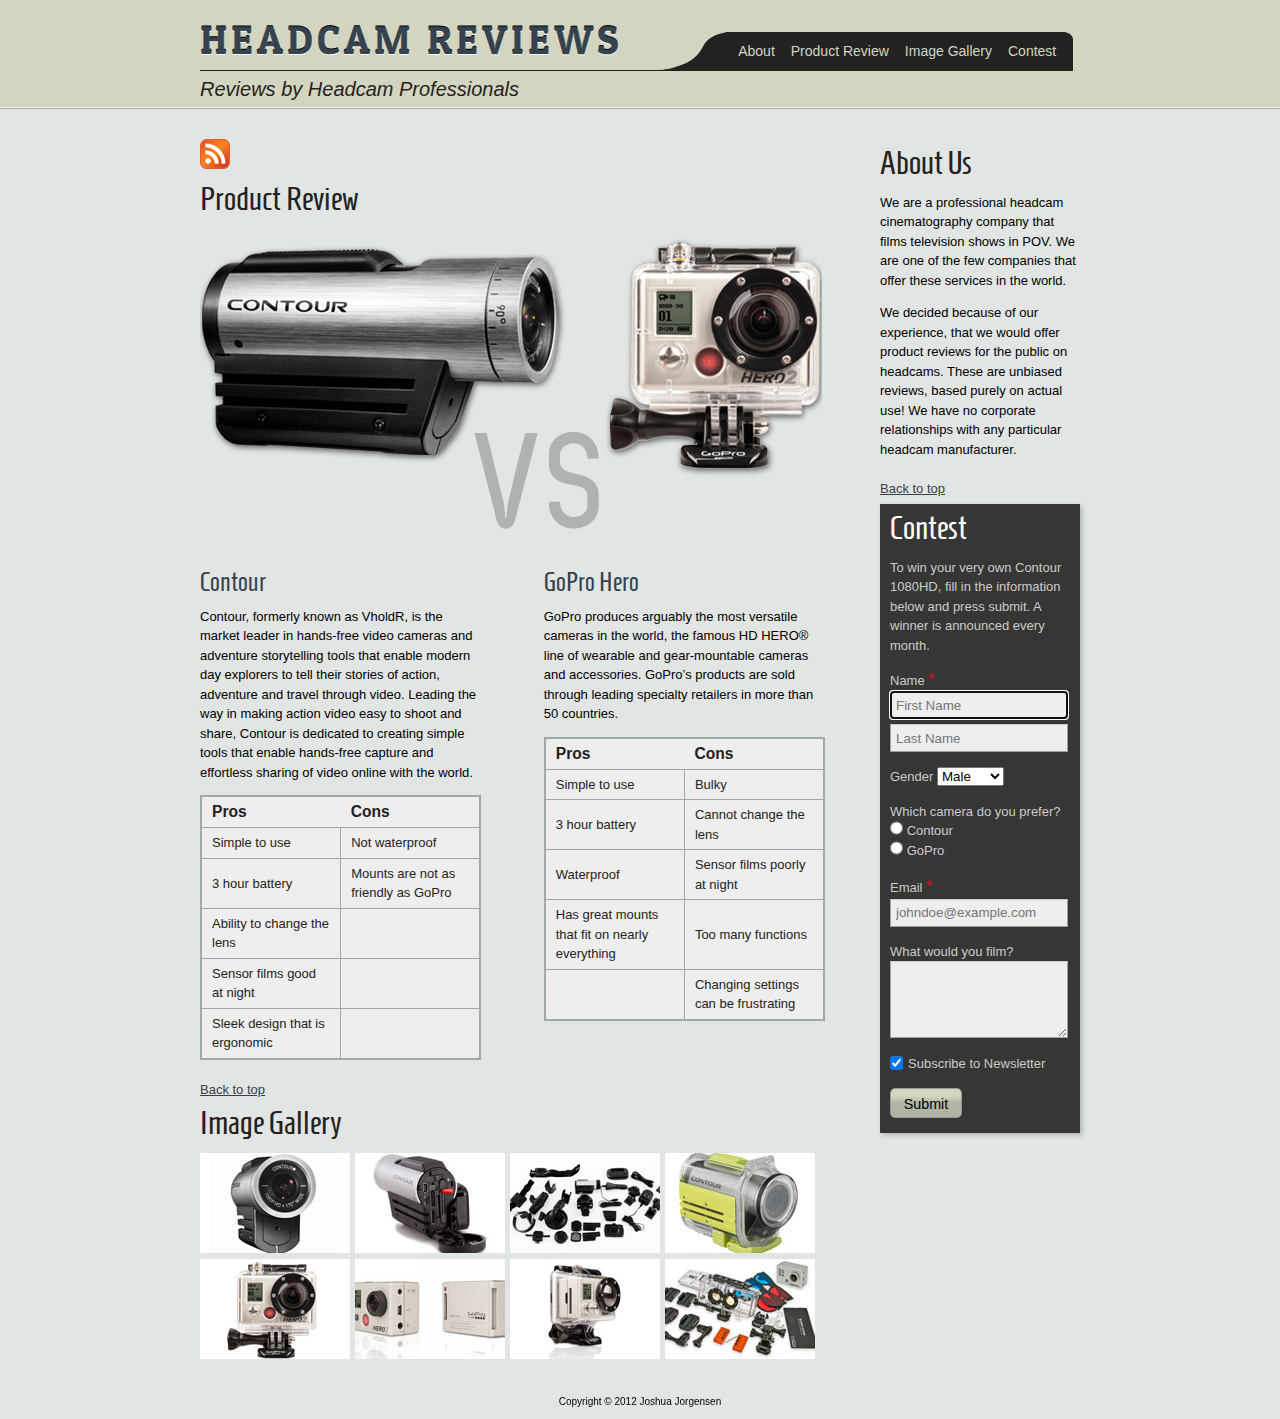
<file: week4_rss/index.html>
<!DOCTYPE html>
<html lang="en">
<head>
	<title>Headcam Reviews - Contour+ vs GoPro Hero</title>
	<meta charset="utf-8"/>
	<link rel="stylesheet" href="css/main.css" media="screen" />
	<link href='http://fonts.googleapis.com/css?family=Patua+One|Homenaje' rel='stylesheet' type='text/css' />
</head>

<body>
	<header id="back_to_top">
		<div id="banner_wrapper">
			<div id="container">
				<h1>Headcam Reviews</h1>
				<h2 id="sub_header">Reviews by Headcam Professionals</h2>
			</div>
			<nav>
			<ul>
				<li><img src="images/nav_left.png" alt="contour camera" /></li>
				<li><a href="#about_us_navigation_id">About</a></li>
				<li><a href="#product_navigation_id">Product Review</a></li>
				<li><a href="#product_navigation_image_gallery_id">Image Gallery</a></li>
				<li><a href="#contest_navigation_id">Contest</a></li>
				<li><img src="images/nav_right.png" alt="go pro" /></li>
			</ul>
			</nav>
		<p>&nbsp;</p>
		</div><!-- banner_wrapper -->
	</header>
	<div id="dark_line"></div><!-- darker style line under lighter line -->

	<div id="wrapper">

		<div id="mainContent">
			<div id="product_review">
				<section>
					<div><a href="headcam_rss.xml"><img src="images/rss.png" alt="Subscribe" /></a></div>
					<h2 id="product_navigation_id">Product Review</h2>

					<div><img src="images/cameras.png" alt="Gopro vs. Contour" /></div>

					<article id="contour_camera">
					<h3>Contour</h3>
					<p>Contour, formerly known as VholdR, is the market leader in hands-free video cameras and adventure storytelling tools that enable modern day explorers to tell their stories of action, adventure and travel through video. Leading the way in making action video easy to shoot and share, Contour is dedicated to creating simple tools that enable hands-free capture and effortless sharing of video online with the world.</p>

					<table>
						<tr><th>Pros</th><th>Cons</th></tr>
						<tr><td>Simple to use</td><td>Not waterproof</td></tr>
						<tr><td>3 hour battery</td><td>Mounts are not as friendly as GoPro</td></tr>
						<tr><td>Ability to change the lens</td><td>&nbsp;</td></tr>
						<tr><td>Sensor films good at night</td><td>&nbsp;</td></tr>
						<tr><td>Sleek design that is ergonomic</td><td>&nbsp;</td></tr>
					</table>
					</article><!-- Article for Contour headcam -->

					<article id="gopro_camera">
					<h3>GoPro Hero</h3>
					<p>GoPro produces arguably the most versatile cameras in the world, the famous HD HERO® line of wearable and gear-mountable cameras and accessories. GoPro’s products are sold through leading specialty retailers in more than 50 countries.</p>

					<table>
						<tr><th>Pros</th><th>Cons</th></tr>
						<tr><td>Simple to use</td><td>Bulky</td></tr>
						<tr><td>3 hour battery</td><td>Cannot change the lens</td></tr>
						<tr><td>Waterproof</td><td>Sensor films poorly at night</td></tr>
						<tr><td>Has great mounts that fit on nearly everything</td><td>Too many functions</td></tr>
						<tr><td>&nbsp;</td><td>Changing settings can be frustrating</td></tr>
					</table>
					</article><!-- Article for GoPro headcam -->

					<div id="gallery_wrapper">
						<span><a href="#back_to_top">Back to top</a></span>
						<h2 id="product_navigation_image_gallery_id">Image Gallery</h2>
						<ul>
							<li><a href="images/contour_front.jpg" ><img alt="Front view of Contour+ headcam" src="images/thumb_contour_front.jpg" width="150" height="100" /></a></li>
							<li><a href="images/contour_back.jpg" ><img alt="Back view of Contour+ headcam" src="images/thumb_contour_back.jpg" width="150" height="100" /></a></li>
							<li><a href="images/contour_accessories.jpg" ><img alt="Accessories for Contour+ headcam" src="images/thumb_contour_accessories.jpg" width="150" height="100" /></a></li>
							<li><a href="images/contour_waterproof_case.jpg" ><img alt="Contour+ inside its waterproof case" src="images/thumb_contour_waterproof_case.jpg" width="150" height="100" /></a></li>
							<li><a href="images/hero2_front.jpg" ><img alt="Front view of GoPro Hero2 headcam" src="images/thumb_hero2_front.jpg" width="150" height="100" /></a></li>
							<li><a href="images/hero2_naked.jpg" ><img alt="GoPro Hero2 without case" src="images/thumb_hero2_naked.jpg" width="150" height="100" /></a></li>
							<li><a href="images/hero2_side.jpg" ><img alt="Side view of GoPro Hero2 headcam" src="images/thumb_hero2_side.jpg" width="150" height="100" /></a></li>
							<li><a href="images/hero2_accessories.jpg" ><img alt="Accessories for GoPro Hero2 headcam" src="images/thumb_hero2_accessories.jpg" width="150" height="100" /></a></li>
						</ul>
					</div><!-- Image gallery -->

				</section>
			</div><!-- product review -->

			<div id="sidebar">
				<section id="about_us"><!-- About our company -->
					<h2 id="about_us_navigation_id">About Us</h2>
					<p>We are a professional headcam cinematography company that films television shows in POV. We are one of the few companies that offer these services in the world.</p>
							
					<p>We decided because of our experience, that we would offer product reviews for the public on headcams. These are unbiased reviews, based purely on actual use! We have no corporate relationships with any particular headcam manufacturer.</p>
				</section>

				<span><a href="#back_to_top">Back to top</a></span>
				<div id="contest_box">
					<section>
						<h2 id="#contest_navigation_id">Contest</h2>
						<p>To win your very own Contour 1080HD, fill in the information below and press submit. A winner is announced every month.</p>

						<form>
							<div>
								<label class="important">Name <span>*</span></label>
								<input type="text" placeholder="First Name" autofocus="autofocus" required="required" />
								<input type="text" placeholder="Last Name" autofocus="autofocus" required="required" />
							</div><!-- First & last name -->

							<div>
								<label for="gender">Gender</label>
								<select name="gender" id="gender">
									<option value="male">Male</option>
									<option value="female">Female</option>
								</select>
							</div><!-- Gender -->

							<div id="input_radio_cameras">
								<fieldset>
									<legend>Which camera do you prefer?</legend>
									<span>
									<input type="radio" name="radio" value="Countour" id="contour" />
									<label for="contour">Contour</label>
									</span>

									<span>
									<input type="radio" name="radio" value="GoPro" id="gopro" />
									<label for="gopro">GoPro</label>
									</span>
								</fieldset>
							</div><!-- Camera preference -->

							<div>
								<label for="email" class="important">Email <span>*</span></label>
								<input type="email" name="email" placeholder="johndoe@example.com" autofocus="autofocus" required="required" id="email" />
							</div><!-- Email -->

							<div>
								<label for="user_info">What would you film?</label>
	  							<textarea cols="20" rows="5" id="user_info"></textarea>
	  						</div><!-- What would the user film -->

	  						<div>
	  							<input type="checkbox" checked="checked" name="checkbox" value="first_option" id="newsletter" /><label for="newsletter">Subscribe to Newsletter</label>
	  						</div>

							<div>
							   	<input type="submit" value="Submit" />
							</div><!-- Submit button -->
				       	</form>
		        	</section>
        		</div><!-- User Contest -->
        	</div><!-- sidebar -->
		</div><!-- main_content -->

		<footer><p>Copyright &copy; 2012 Joshua Jorgensen</p></footer>

	</div><!-- wrapper -->
</body>
</html>
</file>
<file: contour1080hd_jorgensen_joshua/css/main.css>
/* Reset settings */

* {
padding: 0;
margin: 0;
}

html {
	overflow-y:scroll;
}

img, fieldset {
	border: none;
}

a:hover {
	cursor: pointer;
}

/* body and wrapper */

body {
	font: 62.5%/1.5 arial, helvetica, sans-serif;
	background: #000;
	color: #000;
}

#wrapper {
	background: #FBFBFB;
	margin: 0 auto;
	width: 27em;
	padding: 1em 2.5em;
}

/* header and headings */

header {
	background: url('../images/contour.png') no-repeat;
	height: 7em;
}

h1 {
	margin-left: 5.25em;
	text-transform: uppercase;
	letter-spacing: 0.1em;
	color: #333333;
	font-size: 2.4em;
	font-family: 'Patua One', cursive;
}

h2 {
	padding: 0.1em 0 0.3em 0;
	font: 2em/1.5 'Homenaje', sans-serif;
}

span {
	margin-top: 1.5em;
	display:block;
}

/* Navigation menu */
nav {
	font-size: 1.6em;
	color: #444444;
	margin: 10px 0;
	background: #D9D9D9;
	display: block;
	padding: 0;
}
nav ul {
	list-style: none;
	overflow: hidden;	
}

nav ul:first-child {
	padding-left: 7.5px;
}

nav li {
	float: left;
	line-height: 30px;
}
nav a {
	text-decoration: none;
	float: left;
	padding: 0 7.5px;
}
nav a:link, a:visited {
	color: #444444;
	background: #D9D9D9;
}

nav a:hover, a:active {
	background: #666666;
	color: #f0f0f0;
}

/* Styles for main content */

#mainContent {
	font-size: 1.3em;
	background: #f0f0f0;
	padding: 10px;
}

#mainContent img {
	margin:0;
	padding:0;
}

#mainContent p {
	margin-bottom: 1em;
}

p.italic {
	font-style: italic;
}

#mainContent .caption {
	font-size: 0.9em;
	background: #d7d9d8;
	display: block;
	padding: 0.5em;
	margin: -0.5em 0 1em 0;
}

section ol {
	list-style-type: circle;
	list-style-position: inside;
	padding: 0.5em 0 0.7em 0;
}

/* Forms for contest */
form {
	margin-bottom: 0.5em;
}
label, input {
	display: block;
}

label {
	margin-top: 1em;
}

label.name {
	margin: 0;
}

input {
	height: 2.5em;
	width: 100%;
}

input[type="submit"] {
	font-size: 1.1em;
	margin-top: 1em;
	height: 2.5em;
	width: 35%;
}
input[type="submit"]:hover {
	background:#666666;
	color:#f0f0f0;
	cursor: pointer;
}

footer {
	text-align:center;
	font: 1em/1.5 tahoma, sans-serif;
	margin-top: 0.5em;
}
</file>
<file: contourHTML5_Jorgensen_Joshua/css/main.css>
/* Reset settings */

* {
padding: 0;
margin: 0;
}

html {
	overflow-y:scroll;
}

img, fieldset {
	border: none;
}

a:hover {
	cursor: pointer;
}

/* body and wrapper */

body {
	font: 62.5%/1.5 arial, helvetica, sans-serif;
	background: #000;
	color: #000;
}

#wrapper {
	background: #FBFBFB;
	margin: 0 auto;
	width: 27em;
	padding: 1em 2.5em;
}

/* header and headings */

header {
	background: url('../images/contour.png') no-repeat;
	height: 7em;
}

h1 {
	margin-left: 5.25em;
	text-transform: uppercase;
	letter-spacing: 0.1em;
	color: #333333;
	font-size: 2.4em;
	font-family: 'Patua One', cursive;
}

h2 {
	padding: 0.1em 0 0.3em 0;
	font: 2.5em/1.5 'Homenaje', sans-serif;
}

h3 {
	margin-bottom:0.5em;
	color:#4d4d4d;
}

hgroup h3 {
	font-size:100%;
	font-weight: bold;
	color:#000;
}

span {
	margin-top: 1.5em;
	display:block;
}

/* Navigation menu */
nav {
	font-size: 1.6em;
	color: #444444;
	margin: 10px 0;
	background: #D9D9D9;
	display: block;
	padding: 0;
}
nav ul {
	list-style: none;
	overflow: hidden;	
}

nav ul:first-child {
	padding-left: 7.5px;
}

nav li {
	float: left;
	line-height: 30px;
}
nav a {
	text-decoration: none;
	float: left;
	padding: 0 7.5px;
}
nav a:link, a:visited {
	color: #444444;
	background: #D9D9D9;
}

nav a:hover, a:active {
	background: #666666;
	color: #f0f0f0;
}

/* Styles for main content */

#mainContent {
	font-size: 1.3em;
	background: #f0f0f0;
	padding: 10px;
}

#mainContent img {
	margin:0;
	padding:0;
}

#mainContent p {
	margin-bottom: 1em;
}

p.italic {
	font-style: italic;
}

#mainContent .caption {
	font-size: 0.9em;
	background: #d7d9d8;
	display: block;
	padding: 0.5em;
	margin: -0.5em 0 1em 0;
}

.indent {
	list-style-position: inside;
}

/* Forms for contest */
form {
	margin-bottom: 0.5em;
}
label, input {
	display: block;
}

label {
	margin-top: 1em;
}

#name {
	margin: 0;
}

input {
	height: 2.5em;
	width: 100%;
}

input[type="submit"] {
	font-size: 1.1em;
	margin-top: 1em;
	height: 2.5em;
	width: 35%;
}
input[type="submit"]:hover {
	background:#666666;
	color:#f0f0f0;
	cursor: pointer;
}

footer {
	text-align:center;
	font: 1em/1.5 tahoma, sans-serif;
	margin-top: 0.5em;
}
</file>
<file: headcam_reviews/css/main.css>
/********** Reset settings **********/

* {
padding: 0;
margin: 0;
}

html {
	overflow-y:scroll;
}

img, fieldset {
	border: none;
}

a:hover {
	cursor: pointer;
}

/********** Structure **********/

body {
	font: 62.5%/1.5 arial, helvetica, sans-serif;
	background: #E1E5E4;
	color: #000;
}

#wrapper {
	background: #E1E5E4;
	margin: 0 auto;
	width: 960px;
	padding: 10px 25px;
}

/********** Headings and page navigation (back to top) **********/

header {
	background: #D3D5C0;
	padding: 0 0 30px 0;
	border-bottom: 1px solid #f0f0f0;
}

#dark_line {
	border-top: 1px solid #B2B49F;
}


#banner_wrapper {
	margin: 0 auto;
	width:960px;
	padding: 10px 25px;
}
/*
#container {
	clear:left;
}
*/

h1 {
	text-transform: uppercase;
	letter-spacing: 0.1em;
	color: #36434E;
	font: 4em/1.5 'Patua One', cursive;
	float: left;
	margin-left: 40px;
	-ms-text-shadow: 0 1px 0 #fff, 0 -1px 0 #000;
	-o-text-shadow: 0 1px 0 #fff, 0 -1px 0 #000;
	-webkit-text-shadow: 0 1px 0 #fff, 0 -1px 0 #000;
	-moz-text-shadow: 0 1px 0 #fff, 0 -1px 0 #000;
	text-shadow: 0 1px 0 #fff, 0 -1px 0 #000;
	border-bottom: 1px solid #232220;
}

#sub_header {
	clear:left;
	margin: 10px 0 0 40px;
	font: italic 2em/0.8 helvetica, arial, sans-serif;
}

h2 {
	padding: 0.1em 0 0.3em 0;
	font: 2.5em/1.5 'Homenaje', sans-serif;
}

h3 {
	margin-bottom:0.5em;
	color:#4d4d4d;
}

hgroup h3 {
	font-size:100%;
	font-weight: bold;
	color:#000;
}

/* Back to top link */
span a:link, span a:visited {color: #3365B8}
span a:hover, span a:active {color:#E48A25}

/********** Navigation menu **********/

nav {
	font-size: 1.6em;
	color: #D3D5C0;
	display: block;
	float:right;
}

nav ul {
	list-style: none;
	overflow: hidden;
}

nav li {
	float: left;
	padding: 4.5px 0;
	background: #232220;
}

nav li:first-child, nav li:last-child {
	background: none;
	padding: 0;
}

nav a {
	text-decoration: none;
	float: left;
	padding: 0 8px;
	height: 30px;
	line-height: 30px;
}

nav a:link, a:visited {
	color: #D3D5C0;
	background: #232220;
}

nav a:hover, a:active {
	background: #a0a0a0;
	color: #f0f0f0;
}

/********** Styles for main content **********/

#mainContent {
	font-size: 1.3em;
	padding: 10px 30px;
	clear: left;
}

#mainContent img {
	margin:0;
	padding:0;
}

#mainContent p {
	margin-bottom: 1em;
}

p.italic {
	font-style: italic;
}

#mainContent .caption {
	font-size: 0.9em;
	background: #d7d9d8;
	display: block;
	padding: 0.5em;
	margin: -0.5em 0 1em 0;
}

.indent_list_pros_cons {
	list-style-position: inside;
}

#product_review {
	float:left;
	width: 625px;
	padding: 10px;
}

.camera_model {
	font-size: 1.5em;
	color: #000;
}

#contour_camera {
	float:left;
	width: 50%;
}

#gopro_camera {
	float: left;
	width: 50%;
}

/********** Sidebar **********/

#sidebar {
	float:right;
	width: 200px;
	padding: 10px;
}

#sidebar span {
	margin: 30px 0 5px 0;
}

#contest {
	background: rgba(212,216,217, 0.9);
	padding: 0 5px 5px;
}

form {
	margin-bottom: 0.5em;
}

label, input {
	display: block;
}

label {
	margin-top: 1em;
}

#label_first_last_name {
	margin: 0;
}

input {
	height: 2em;
	width: 97%;
}

input[type="submit"] {
	font-size: 1.1em;
	margin-top: 1em;
	height: 2em;
	width: 35%;
	border: 1px solid #999;
}

input[type="submit"]:hover {
	background:#E48A25;
	color:#f0f0f0;
	cursor: pointer;
	border: none;
	border: 1px solid #999;
}

/********** Footer **********/

footer {
	clear: both;
	text-align:center;
	font: 1em/1.5 tahoma, sans-serif;
	padding-top: 20px;
}
</file>
<file: joshua_jorgensen_project2/css/main.css>
/********** Reset settings **********/

* {
padding: 0;
margin: 0;
}

html {
	overflow-y:scroll;
}

img, fieldset {
	border: none;
}

a:hover {
	cursor: pointer;
}

/********** Structure **********/

body {
	font: 62.5%/1.5 arial, helvetica, sans-serif;
	background: #E1E5E4;
	color: #000;
}

#wrapper {
	background: #E1E5E4;
	margin: 0 auto;
	width: 960px;
	padding: 10px 25px;
}

/********** Headings **********/

h2 {
	font: 2.5em/1.5 'Homenaje', sans-serif;
	margin-bottom: 5px;
}

h3 {
	margin-bottom: 5px;
	color:#4d4d4d;
}

hgroup h3 {
	font-size:100%;
	font-weight: bold;
	color:#000;
}

/********** Header and page navigation (back to top) **********/

header {
	background: #D3D5C0;
	padding: 0;
	border-bottom: 1px solid #f0f0f0;
	line-height: 0;
}

header p {
	clear: left;
}

#dark_line {
	border-top: 1px solid #B2B49F;
}


#banner_wrapper {
	margin: 0 auto;
	width:960px;
	padding: 10px 25px;
}

#container {
	float:left;
	width: 52%;
}

h1 {
	text-transform: uppercase;
	letter-spacing: 0.1em;
	color: #36434E;
	font: 4em/1.5 'Patua One', cursive;
	margin-left: 40px;
	-ms-text-shadow: 0 1px 0 #fff, 0 -1px 0 #000;
	-o-text-shadow: 0 1px 0 #fff, 0 -1px 0 #000;
	-webkit-text-shadow: 0 1px 0 #fff, 0 -1px 0 #000;
	-moz-text-shadow: 0 1px 0 #fff, 0 -1px 0 #000;
	text-shadow: 0 1px 0 #fff, 0 -1px 0 #000;
	border-bottom: 1px solid #232220;
}

#sub_header {
	margin: 10px 0 0 40px;
	font: italic 2em/0.8 helvetica, arial, sans-serif;
}

/* navigation menu */

nav {
	font-size: 1.4em;
	color: #D3D5C0;
	display: block;
	float:left;
	margin-top:22px;
}

nav ul {
	list-style: none;
	overflow: hidden;
}

nav li {
	float: left;
}

nav li:first-child, nav li:last-child {
	background: none;
	padding: 0;
}

nav a {
	text-decoration: none;
	float: left;
	padding: 0 8px;
	line-height: 39px;
	height: 39px;
}

nav a:link, a:visited {
	color: #D3D5C0;
	background: #232220;
}

nav a:hover, a:active {
	background: #8A7743;
	color: #f0f0f0;

}

/* Back to top link */
span a:link, span a:visited {color: #35424D}
span a:hover, span a:active {color:#E48A25}

/********** Styles for main content (product review) **********/

#mainContent {
	font-size: 1.3em;
	padding: 10px 30px;
	clear: left;
}

#mainContent img {
	margin:0;
	padding:0;
}

#mainContent p {
	margin-bottom: 1em;
}

p.italic {
	font-style: italic;
}

#mainContent .caption {
	font-size: 0.9em;
	background: #d7d9d8;
	display: block;
	padding: 0.5em;
	margin: -0.5em 0 1em 0;
}

#product_review {
	float:left;
	width: 625px;
	padding: 10px;
}

h3.camera_model {
	font-size: 1.5em;
	color: #000;
}

#contour_camera, #gopro_camera {
	width: 45%;
	margin-top: 15px;
}

#contour_camera ol, #gopro_camera ol {
	list-style-position: inside;
}

#contour_camera {
	float:left;
}

#gopro_camera {
	float: right;
}

.cons_spacing_top {
	margin-top: 10px;
	display: block;
}

/********** Image Gallery **********/

#gallery_wrapper {
	clear: both;
	padding-top: 10px;
}

#gallery_wrapper h2 {
	margin-bottom: 5px;
}

#gallery_wrapper ul {
	list-style:none;
	overflow: hidden;
}

#gallery_wrapper li {
    float: left;
    margin: 0 5px 0 0;
    width: 150px;
}

#gallery_wrapper li img {
	opacity:1.0;
}

#gallery_wrapper li img:hover {
	opacity:0.4;
}
 	
/********** Sidebar **********/

#sidebar {
	float:right;
	width: 200px;
	padding: 10px;
}

#about_us_spacing_bottom {
	margin-bottom: 20px;
}

#contest_box {
	background: rgba(212,216,217, 0.9);
	padding: 0 10px 10px;
	margin-top: 5px;
	box-shadow: 2px 2px 5px #4b4d4c;
}

form {
	margin-bottom: 0.5em;
}

label, input {
	display: block;
}

label {
	margin-top: 1em;
}

#label_first_last_name {
	margin: 0;
}

input {
	height: 2em;
	width: 97%;
}

input[type="submit"] {
	font-size: 1.1em;
	margin-top: 12px;
	height: 30px;
	width: 40%;
	border: 1px solid #999;
	border-radius: 5px;
	line-height: 30px;
	background: linear-gradient(bottom, rgb(178,179,163) 49%, rgb(211,213,192) 75%);
	background: -o-linear-gradient(bottom, rgb(178,179,163) 49%, rgb(211,213,192) 75%);
	background: -moz-linear-gradient(bottom, rgb(178,179,163) 49%, rgb(211,213,192) 75%);
	background: -webkit-linear-gradient(bottom, rgb(178,179,163) 49%, rgb(211,213,192) 75%);
	background: -ms-linear-gradient(bottom, rgb(178,179,163) 49%, rgb(211,213,192) 75%);
}

input[type="submit"]:hover {
	background:#E48A25;
	color:#f0f0f0;
	cursor: pointer;
	border: none;
	border: 1px solid #999;
}

/********** Footer **********/

footer {
	clear: both;
	text-align:center;
	font: 1em/1.5 tahoma, sans-serif;
	padding-top: 20px;
}
</file>
<file: wdf1204_contourvsgopro_jorgensej/css/main.css>
/********** Reset settings **********/

* {
padding: 0;
margin: 0;
}

html {
	overflow-y:scroll;
}

img, fieldset {
	border: none;
}

a:hover {
	cursor: pointer;
}

/********** Structure **********/

body {
	font: 62.5%/1.5 arial, helvetica, sans-serif;
	background: #E1E5E4;
	color: #000;
}

#wrapper {
	background: #E1E5E4;
	margin: 0 auto;
	width: 960px;
	padding: 10px 25px;
}

.clear {
	clear:both;
}

/********** Headings and page navigation (back to top) **********/

header {
	background: #D3D5C0;
	padding: 0 0 30px 0;
	border-bottom: 1px solid #f0f0f0;
}

#dark_line {
	border-top: 1px solid #B2B49F;
}

#wrapperH {
	margin: 0 auto;
	width:960px;
	padding: 10px 25px;
}

h1 {
	text-transform: uppercase;
	letter-spacing: 0.1em;
	color: #36434E;
	font: 4em/1.5 'Patua One', cursive;
	float: left;
	margin-left: 40px;
	-ms-text-shadow: 0 1px 0 #fff, 0 -1px 0 #000;
	-o-text-shadow: 0 1px 0 #fff, 0 -1px 0 #000;
	-webkit-text-shadow: 0 1px 0 #fff, 0 -1px 0 #000;
	-moz-text-shadow: 0 1px 0 #fff, 0 -1px 0 #000;
	text-shadow: 0 1px 0 #fff, 0 -1px 0 #000;
}

hr {
	clear: left;
	color: #000;
	position: absolute;
	top: 32px;
	margin: 30px 0 0 40px;
	width: 40%;
}

#sub_header {
	clear:left;
	margin: 10px 0 0 40px;
	padding: 0;
	font: italic 2em/0.8 helvetica, arial, sans-serif;
}

h2 {
	padding: 0.1em 0 0.3em 0;
	font: 2.5em/1.5 'Homenaje', sans-serif;
}

h3 {
	margin-bottom:0.5em;
	color:#4d4d4d;
}

hgroup h3 {
	font-size:100%;
	font-weight: bold;
	color:#000;
}

span {
	margin-top: 1.5em;
	display:block;
}

/********** Navigation menu **********/

nav {
	font-size: 1.6em;
	color: #D3D5C0;
	display: block;
	position: absolute;
	top: 25px;
	left: 808px;
}
nav ul {
	list-style: none;
	overflow: hidden;
}

nav ul:first-child {
	padding-left: 7.5px;
}

nav li {
	float: left;
	line-height: 30px;
	padding: 4px 0;
	background: #232220;
}

nav li:first-child, nav li:last-child {
	background: none;
	padding: 0;
}

nav a {
	text-decoration: none;
	float: left;
	padding: 0 7.5px;
}
nav a:link, a:visited {
	color: #D3D5C0;
	background: #232220;
}

nav a:hover, a:active {
	background: #a0a0a0;
	color: #f0f0f0;
}

/********** Styles for main content **********/

#mainContent {
	font-size: 1.3em;
	padding: 10px 30px;
	clear: left;
}

#mainContent img {
	margin:0;
	padding:0;
}

#mainContent p {
	margin-bottom: 1em;
}

p.italic {
	font-style: italic;
}

span a:link, span a:visited {
	color: #3365B8;
}
span a:hover, span a:active {
	color:#E48A25;
}

#mainContent .caption {
	font-size: 0.9em;
	background: #d7d9d8;
	display: block;
	padding: 0.5em;
	margin: -0.5em 0 1em 0;
}

.indent {
	list-style-position: inside;
}

#product {
	float:left;
	width: 625px;
	padding: 10px;
}

#contour {
	float:left;
	width: 50%;
}

#gopro {
	float: left;
	width: 50%;
}

.title_cam {
	font-size: 1.5em;
	color: #000;
}

#sidebar {
	float:right;
	width: 200px;
	padding: 10px;
}

#contest {
	background: rgba(212,216,217, 0.9);
	padding: 0 5px 5px;
}

/********** Contest form **********/

form {
	margin-bottom: 0.5em;
}
label, input {
	display: block;
}

label {
	margin-top: 1em;
}

#name {
	margin: 0;
}

input {
	height: 2em;
	width: 97%;
}

input[type="submit"] {
	font-size: 1.1em;
	margin-top: 1em;
	height: 2em;
	width: 35%;
	border: 1px solid #999;
}

input[type="submit"]:hover {
	background:#E48A25;
	color:#f0f0f0;
	cursor: pointer;
	border: none;
	border: 1px solid #999;
}

/********** Footer **********/

footer {
	clear: both;
	text-align:center;
	font: 1em/1.5 tahoma, sans-serif;
	padding-top: 20px;
}
</file>
<file: wdf1204_contourvsgopro_jorgensenj_week3/css/main.css>
/********** Reset settings **********/

* {
padding: 0;
margin: 0;
}

html {
	overflow-y:scroll;
}

img, fieldset {
	border: none;
}

a:hover {
	cursor: pointer;
}

/********** Structure **********/

body {
	font: 62.5%/1.5 arial, helvetica, sans-serif;
	background: #E1E5E4;
	color: #000;
}

#wrapper {
	background: #E1E5E4;
	margin: 0 auto;
	width: 960px;
	padding: 10px 25px;
}

/********** Headings **********/

h2 {
	font: 2.5em/1.5 'Homenaje', sans-serif;
	margin-bottom: 5px;
	color: #242220;
}

h3 {
	margin-bottom: 5px;
	color:#36434E;
	font: 2em/1.5 'Homenaje', sans-serif;
}

hgroup h3 {
	font-size:100%;
	font-weight: bold;
	color:#000;
}

/********** Header and page navigation (back to top) **********/

header {
	background: #D3D5C0;
	padding: 0;
	border-bottom: 1px solid #f0f0f0;
	line-height: 0;
}

header p {
	clear: left;
}

#dark_line {
	border-top: 1px solid #B2B49F;
}


#banner_wrapper {
	margin: 0 auto;
	width:960px;
	padding: 10px 25px;
}

#container {
	float:left;
	width: 52%;
}

h1 {
	text-transform: uppercase;
	letter-spacing: 0.1em;
	color: #36434E;
	font: 4em/1.5 'Patua One', cursive;
	margin-left: 40px;
	-ms-text-shadow: 0 1px 0 #f8f9f2, 0 -1px 0 #000;
	-o-text-shadow: 0 1px 0 #f8f9f2, 0 -1px 0 #000;
	-webkit-text-shadow: 0 1px 0 #f8f9f2, 0 -1px 0 #000;
	-moz-text-shadow: 0 1px 0 #f8f9f2, 0 -1px 0 #000;
	text-shadow: 0 1px 0 #f8f9f2, 0 -1px 0 #000;
	border-bottom: 1px solid #232220;
}

#sub_header {
	margin: 10px 0 0 40px;
	font: italic 2em/0.8 helvetica, arial, sans-serif;
}

/* navigation menu */

nav {
	font-size: 1.4em;
	color: #D3D5C0;
	display: block;
	float:left;
	margin-top:22px;
}

nav ul {
	list-style: none;
	overflow: hidden;
}

nav li {
	float: left;
}

nav li:first-child, nav li:last-child {
	background: none;
	padding: 0;
}

nav a {
	text-decoration: none;
	float: left;
	padding: 0 8px;
	line-height: 39px;
	height: 39px;
}

nav a:link, a:visited {
	color: #D3D5C0;
	background: #232220;
}

nav a:hover, a:active {
	background: #8A7743;
	color: #f0f0f0;

}

/* Back to top link */
span a:link, span a:visited {color: #35424D}
span a:hover, span a:active {color:#E48A25}

/********** Styles for main content (product review) **********/

#mainContent {
	font-size: 1.3em;
	padding: 10px 30px;
	clear: left;
}

#mainContent img {
	margin:0;
	padding:0;
}

#mainContent p {
	margin-bottom: 1em;
}

p.italic {
	font-style: italic;
}

#mainContent .caption {
	font-size: 0.9em;
	background: #d7d9d8;
	display: block;
	padding: 0.5em;
	margin: -0.5em 0 1em 0;
}

#product_review {
	float:left;
	width: 625px;
	padding: 10px;
}

#contour_camera, #gopro_camera {
	width: 45%;
	margin-top: 15px;
}

#contour_camera ol, #gopro_camera ol {
	list-style-position: inside;
}

#contour_camera {
	float:left;
}

#gopro_camera {
	float: right;
}

.cons_spacing_top {
	margin-top: 10px;
	display: block;
}

/* Table for pros/cons */

table {
	width:100%;
	border: 2px solid #9fa9a7;
	background: #eeeeee;
	color: #242220;
	padding: 2px;
	margin: 10px 0;
	border-radius: 10px;
	border-collapse:collapse;
}

th {
	width: 40%;
	font-size: 1.2em;
	line-height: 30px;
	text-align: left;
	padding-left: 10px;
}

td {
	border: 1px solid #9fa9a7;
	padding: 5px 10px;
	border-radius: 5px;
}

/********** Image Gallery **********/

#gallery_wrapper {
	clear: both;
	padding-top: 10px;
}

#gallery_wrapper h2 {
	margin-bottom: 5px;
}

#gallery_wrapper ul {
	list-style:none;
	overflow: hidden;
}

#gallery_wrapper li {
    float: left;
    margin: 0 5px 0 0;
    width: 150px;
}

#gallery_wrapper li img {
	opacity:1.0;
}

#gallery_wrapper li img:hover {
	opacity:0.4;
}
 	
/********** Sidebar **********/

#sidebar {
	float:right;
	width: 200px;
	padding: 10px;
}

#about_us {
	margin-bottom: 20px; /* Spacing between "About Us" and "Contest" */
}

#contest_box {
	background: rgba(36,34,32, 0.9);
	color: #cccccc;
	padding: 0 10px 10px;
	margin-top: 5px;
	box-shadow: 2px 2px 5px #adb2b5;
}

#contest_box h2{
	color: #ffffff;
}

/********** Form **********/

form div {
	margin-bottom: 15px;
}

form div:last-child {
	margin-bottom: 0;
}

/* Important star */
.important span {
	color:#e10a28; /* red */
	font-size: 1.2em;
}

input {
	height: 20px;
	margin-bottom:5px;
	background: #eeeeee;
	border: 1px solid #a49f96;
	border-top: 1px solid #cccccc;
	padding: 3px 0 3px 5px;
}

textarea {
	background: #eeeeee;
	border: 1px solid #a49f96;
	border-top: 1px solid #cccccc;
	padding-left: 5px;
}

input[type="text"], input[type="email"], textarea {
	width: 95%;
	display: block;
}

div#input_radio_cameras label:first-child {
	margin-bottom: 5px;
	display: block;
}

#input_radio_cameras span {
	display: block;
}

input[type="radio"] {
	height: 14px;
	display: inline;
	margin:0;
}

input[type="checkbox"] {
	margin: 0 5px 0 0;
	padding: 0;
	vertical-align: bottom;
}

input[type="submit"] {
	font-size: 1.1em;
	padding: 0;
	height: 30px;
	width: 40%;
	border: 1px solid #999;
	border-radius: 5px;
	line-height: 30px;
	background: linear-gradient(bottom, rgb(178,179,163) 49%, rgb(211,213,192) 75%);
	background: -o-linear-gradient(bottom, rgb(178,179,163) 49%, rgb(211,213,192) 75%);
	background: -moz-linear-gradient(bottom, rgb(178,179,163) 49%, rgb(211,213,192) 75%);
	background: -webkit-linear-gradient(bottom, rgb(178,179,163) 49%, rgb(211,213,192) 75%);
	background: -ms-linear-gradient(bottom, rgb(178,179,163) 49%, rgb(211,213,192) 75%);
}

input[type="submit"]:hover {
	background:#E48A25;
	color:#f0f0f0;
	cursor: pointer;
	border: none;
	border: 1px solid #999;
}

/********** Footer **********/

footer {
	clear: both;
	text-align:center;
	font: 1em/1.5 tahoma, sans-serif;
	padding-top: 20px;
}
</file>
<file: week4/css/main.css>
/*----- Reset -----*/

img, fieldset {
	border: none;
}

h1, body {
	padding: 0;
	margin: 0;
}

/*----- Structure -----*/

body {
	font: 62.5%/1.5 'Ubuntu', sans-serif; /* font-size reset */
	background: #607366 url(../images/bg.jpg) repeat;
	color: #30373B;
	width: 100%;
}

#wrapper {
	background-color: #f0eadb;
	width: 90%;
	margin: 0 auto;
	position: relative;
	font-size: 1.4em;
}

header {
	background: #3c3b39;
	-moz-box-shadow: 0 0.00520833333% 0.00520833333% #000; /* 5 / 960 */
	-ms-box-shadow: 0 0.00520833333% 0.00520833333% #000; /* 5 / 960 */
	-webkit-box-shadow: 0 0.00520833333% 0.00520833333% #000; /* 5 / 960 */
	-o-box-shadow: 0 0.00520833333% 0.00520833333% #000; /* 5 / 960 */
	height: 0.0989583333%; /* 95 / 960 */
	overflow: hidden;
}

 header p {
 	clear: left;
 }

#logo {
	background: url(../images/logo.png) no-repeat;
	margin: 0.0104166667% 0 0 0.0104166667%; /* 10 / 960 */
	display: block;
	height: 0.0802083333%; /* 77 / 960 */
	width: 0.275%; /* 264 / 960 */
	text-indent: -104.165625%; /* -99999 / 960 */
}

/*----- Begin Main Navigation -----*/

#topnav ul li {
	float: right;
	height: 75px;
	list-style: none;
	margin: -70px 20px 0 0;
}

#topnav li a {
	font-size: 2em;
	color: #c86349;
	text-decoration: none;
	padding: 35px 5px 34px 5px;
}

#topnav li a:hover {
	color: #fdf8ff;
	background: #4C4B49;
	padding: 35px 5px 34px 5px;
} 
/*----- End Main Navigation -----*/

/*----- Aligning Color Chooser -----*/
.black-plum {
	margin-top: 5px;
}

.black-plum, .orange-navy {
	float: left;
	width: 93px;
}

.on-dot, .bp-dot {
	margin-bottom: -5px;
	padding-left: 20px;
}

#choosecolor {
	margin-top: -10px;
}

#dots {
	margin-left: -20px;
}
/*----- End Color Chooser -----*/

/*----- Begin 3 Column Layout -----*/
#leftcol, #midcol, #rightcol {
	padding-top: 20px;
	float: left;
}
#leftcol {
	width: 350px;
	padding-left: 20px;
	padding-right: 20px;
}

#midcol {
	width: 290px;
	padding-right: 20px;
	height: 475px;
	margin-top: -23px;
}

#rightcol {
	width: 260px;
	padding-left: 20px;
  /*margin-top: -40px;*/
}
/*----- End 3 Column Layout -----*/

/*----- Begin 2 Column Layout -----*/
#bottomcontent {
	background: #f0eadb url(../images/bottom_content_bg.jpg) repeat;
	width: 1000px;
	overflow: hidden;
	-moz-box-shadow: 0 -5px 5px #3C3B39;
	-webkit-box-shadow: 0 -5px 5px #3C3B39;
	-o-box-shadow: 0 -5px 5px #3C3B39;
	-ms-box-shadow: 0 -5px 5px #3C3B39;
	padding-bottom: 20px;
}

#leftside {
	width: 460px;
	float: left;
	padding: 20px;
	clear: left;
}

#rightside {
	width: 460px;
	float: left;
	padding: 20px 20px 0 20px;
	text-align: right;
}
/*----- End 2 Column Layout -----*/

/*----- Begin Link Styles -----*/
a:link {
	color: #AD5151;
}

a:visited {
	color: #9E7E36;
}

a:hover {
	color: #657A77;
}
/*----- End Link Styles -----*/

/*----- Begin Heading Styling -----*/
h1, h2, h3, h4, h5, h6 {
	font-family: 'Poiret One', cursive;
	color: #657A77;
	font-weight: bolder;
}

h1 {
	font-size: 1.714em;
	-ms-text-shadow: 0 1px 0 #fff, 0 -1px 0 #000;
	-o-text-shadow: 0 1px 0 #fff, 0 -1px 0 #000;
	-webkit-text-shadow: 0 1px 0 #fff, 0 -1px 0 #000;
	-moz-text-shadow: 0 1px 0 #fff, 0 -1px 0 #000;
	text-shadow: 0 1px 0 #fff, 0 -1px 0 #000;
}

h2 {
	font-size: 1.25em;
}

h3 {
	font-size: 1em;
}
/*----- End Heading Styling -----*/

/*----- Begin Table Properties -----*/
table {
	margin: 0;
	padding: 0;
	/*border: 1px solid #000;*/
	width: 260px;
}

/*td {
	border: 1px dashed #000;
}*/

th {
	font-weight: normal;
}

#regprice {
	color: #657A77;
	width: 110px;
}

#savings {
	color: #108f0d;
	text-align: right;
}

#saleprice {
	color: #B52E66;
	font-weight: bold;
	font-size: 1.387em;
}
/*----- End Table Properties -----*/

/*----- Begin Order Button -----*/
#orderbutton {
  width: 250px;
  padding: 10px 40px 10px 40px;
  font-size: 22px;
  text-decoration: none;
  -moz-text-shadow: -1px -1px 2px #000;
  -webkit-text-shadow: -1px -1px 2px #000;
  -o-text-shadow: -1px -1px 2px #000;
  -ms-text-shadow: -1px -1px 2px #000;
  color: #fdf8ff;
  background-color: #c86349;
  border: 2px solid #a65241;
  -moz-border-radius: 5px;
  -webkit-border-radius: 5px;
  -o-border-radius: 5px;
  -ms-border-radius: 5px;
  line-height: 10.714em;
  position: relative;
  left: 42px;
  bottom: 60px;
 }

#orderbutton:hover {
	background-color: #3d3b39;
	border: 2px solid #000;
	-moz-border-radius: 5px;
	-webkit-border-radius: 5px;
	-o-border-radius: 5px;
	-ms-border-radius: 5px;
}

#orderbutton:active {
	background-color: #607366;
}
/*----- End Order Button -----*/

/*----- Side Navigation Buttons -----*/
#sidenav {
	font-size: 1.571em;
	width: 260px;
	margin-top: 62px;
}

#sidenav ul {
	margin: 0;
	padding: 0;
}

#sidenav li {
	list-style: none;
}

/*ul.default-style {
	background-color: #3d3b39;
}*/

ul.default-style li {
	border: 1px solid #000;
	margin-bottom: 10px;
	background-color: #3d3b39;
	-moz-box-shadow: -5px 5px 5px #000;
	-webkit-box-shadow: -5px 5px 5px #000;
	-o-box-shadow: -5px 5px 5px #000;
	-ms-box-shadow: -5px 5px 5px #000;
}

#sidenav a {
	color: #fdf8ff;
	display: block;
	height: 50px;
	line-height: 50px;
	text-indent: 10px;
	text-decoration: none;
	width: 100%;
}

#sidenav li:hover {
	background-color: #c86349;
	border: 1px solid #a65241;
}

#sidenav li:active {
	background-color: #607366;
	border: 1px solid #213629;
}
/*----- End Side Nav -----*/

/*----- Back To Top Styling -----*/
#totop {
	float: right;
	width: 80px;
	margin-right: 20px;
}

#totop a {
	color: #c86349;
}

#totop a:hover {
	color: #FCFFF0;
}

footer {
	background: #3d3b39 url(../images/footer.jpg) repeat-x;
	-moz-box-shadow: 0 -5px 5px #000;
	-webkit-box-shadow: 0 -5px 5px #000;
	-o-box-shadow: 0 -5px 5px #000;
	-ms-box-shadow: 0 -5px 5px #000;
	padding: 20px 0 20px 20px;
	color: #fdf8ff;
	clear: both;
}
</file>
<file: week4_rss/css/main.css>
/********** Reset settings **********/

* {
padding: 0;
margin: 0;
}

html {
	overflow-y:scroll;
}

img, fieldset {
	border: none;
}

a:hover {
	cursor: pointer;
}

/********** Structure **********/

body {
	font: 62.5%/1.5 arial, helvetica, sans-serif;
	background: #E1E5E4;
	color: #000;
}

#wrapper {
	background: #E1E5E4;
	margin: 0 auto;
	width: 960px;
	padding: 10px 25px;
}

/********** Headings **********/

h2 {
	font: 2.5em/1.5 'Homenaje', sans-serif;
	margin-bottom: 5px;
	color: #242220;
}

h3 {
	margin-bottom: 5px;
	color:#36434E;
	font: 2em/1.5 'Homenaje', sans-serif;
}

hgroup h3 {
	font-size:100%;
	font-weight: bold;
	color:#000;
}

/********** Header and page navigation (back to top) **********/

header {
	background: #D3D5C0;
	padding: 0;
	border-bottom: 1px solid #f0f0f0;
	line-height: 0;
}

header p {
	clear: left;
}

#dark_line {
	border-top: 1px solid #B2B49F;
}


#banner_wrapper {
	margin: 0 auto;
	width:960px;
	padding: 10px 25px;
}

#container {
	float:left;
	width: 52%;
}

h1 {
	text-transform: uppercase;
	letter-spacing: 0.1em;
	color: #36434E;
	font: 4em/1.5 'Patua One', cursive;
	margin-left: 40px;
	-ms-text-shadow: 0 1px 0 #f8f9f2, 0 -1px 0 #000;
	-o-text-shadow: 0 1px 0 #f8f9f2, 0 -1px 0 #000;
	-webkit-text-shadow: 0 1px 0 #f8f9f2, 0 -1px 0 #000;
	-moz-text-shadow: 0 1px 0 #f8f9f2, 0 -1px 0 #000;
	text-shadow: 0 1px 0 #f8f9f2, 0 -1px 0 #000;
	border-bottom: 1px solid #232220;
}

#sub_header {
	margin: 10px 0 0 40px;
	font: italic 2em/0.8 helvetica, arial, sans-serif;
}

/* navigation menu */

nav {
	font-size: 1.4em;
	color: #D3D5C0;
	display: block;
	float:left;
	margin-top:22px;
}

nav ul {
	list-style: none;
	overflow: hidden;
}

nav li {
	float: left;
}

nav li:first-child, nav li:last-child {
	background: none;
	padding: 0;
}

nav a {
	text-decoration: none;
	float: left;
	padding: 0 8px;
	line-height: 39px;
	height: 39px;
}

nav a:link, a:visited {
	color: #D3D5C0;
	background: #232220;
}

nav a:hover, a:active {
	background: #8A7743;
	color: #f0f0f0;

}

/* Back to top link */
span a:link, span a:visited {color: #35424D}
span a:hover, span a:active {color:#E48A25}

/********** Styles for main content (product review) **********/

#mainContent {
	font-size: 1.3em;
	padding: 10px 30px;
	clear: left;
}

#mainContent img {
	margin:0;
	padding:0;
}

#mainContent p {
	margin-bottom: 1em;
}

p.italic {
	font-style: italic;
}

#mainContent .caption {
	font-size: 0.9em;
	background: #d7d9d8;
	display: block;
	padding: 0.5em;
	margin: -0.5em 0 1em 0;
}

#product_review {
	float:left;
	width: 625px;
	padding: 10px;
}

#contour_camera, #gopro_camera {
	width: 45%;
	margin-top: 15px;
}

#contour_camera ol, #gopro_camera ol {
	list-style-position: inside;
}

#contour_camera {
	float:left;
}

#gopro_camera {
	float: right;
}

.cons_spacing_top {
	margin-top: 10px;
	display: block;
}

/* Table for pros/cons */

table {
	width:100%;
	border: 2px solid #9fa9a7;
	background: #eeeeee;
	color: #242220;
	padding: 2px;
	margin: 10px 0;
	border-radius: 10px;
	border-collapse:collapse;
}

th {
	width: 40%;
	font-size: 1.2em;
	line-height: 30px;
	text-align: left;
	padding-left: 10px;
}

td {
	border: 1px solid #9fa9a7;
	padding: 5px 10px;
	border-radius: 5px;
}

/********** Image Gallery **********/

#gallery_wrapper {
	clear: both;
	padding-top: 10px;
}

#gallery_wrapper h2 {
	margin-bottom: 5px;
}

#gallery_wrapper ul {
	list-style:none;
	overflow: hidden;
}

#gallery_wrapper li {
    float: left;
    margin: 0 5px 0 0;
    width: 150px;
}

#gallery_wrapper li img {
	opacity:1.0;
}

#gallery_wrapper li img:hover {
	opacity:0.4;
}
 	
/********** Sidebar **********/

#sidebar {
	float:right;
	width: 200px;
	padding: 10px;
}

#about_us {
	margin-bottom: 20px; /* Spacing between "About Us" and "Contest" */
}

#contest_box {
	background: rgba(36,34,32, 0.9);
	color: #cccccc;
	padding: 0 10px 10px;
	margin-top: 5px;
	box-shadow: 2px 2px 5px #adb2b5;
}

#contest_box h2{
	color: #ffffff;
}

/********** Form **********/

form div {
	margin-bottom: 15px;
}

form div:last-child {
	margin-bottom: 0;
}

/* Important star */
.important span {
	color:#e10a28; /* red */
	font-size: 1.2em;
}

input {
	height: 20px;
	margin-bottom:5px;
	background: #eeeeee;
	border: 1px solid #a49f96;
	border-top: 1px solid #cccccc;
	padding: 3px 0 3px 5px;
}

textarea {
	background: #eeeeee;
	border: 1px solid #a49f96;
	border-top: 1px solid #cccccc;
	padding-left: 5px;
}

input[type="text"], input[type="email"], textarea {
	width: 95%;
	display: block;
}

div#input_radio_cameras label:first-child {
	margin-bottom: 5px;
	display: block;
}

#input_radio_cameras span {
	display: block;
}

input[type="radio"] {
	height: 14px;
	display: inline;
	margin:0;
}

input[type="checkbox"] {
	margin: 0 5px 0 0;
	padding: 0;
	vertical-align: bottom;
}

input[type="submit"] {
	font-size: 1.1em;
	padding: 0;
	height: 30px;
	width: 40%;
	border: 1px solid #999;
	border-radius: 5px;
	line-height: 30px;
	background: linear-gradient(bottom, rgb(178,179,163) 49%, rgb(211,213,192) 75%);
	background: -o-linear-gradient(bottom, rgb(178,179,163) 49%, rgb(211,213,192) 75%);
	background: -moz-linear-gradient(bottom, rgb(178,179,163) 49%, rgb(211,213,192) 75%);
	background: -webkit-linear-gradient(bottom, rgb(178,179,163) 49%, rgb(211,213,192) 75%);
	background: -ms-linear-gradient(bottom, rgb(178,179,163) 49%, rgb(211,213,192) 75%);
}

input[type="submit"]:hover {
	background:#E48A25;
	color:#f0f0f0;
	cursor: pointer;
	border: none;
	border: 1px solid #999;
}

/********** Footer **********/

footer {
	clear: both;
	text-align:center;
	font: 1em/1.5 tahoma, sans-serif;
	padding-top: 20px;
}
</file>
